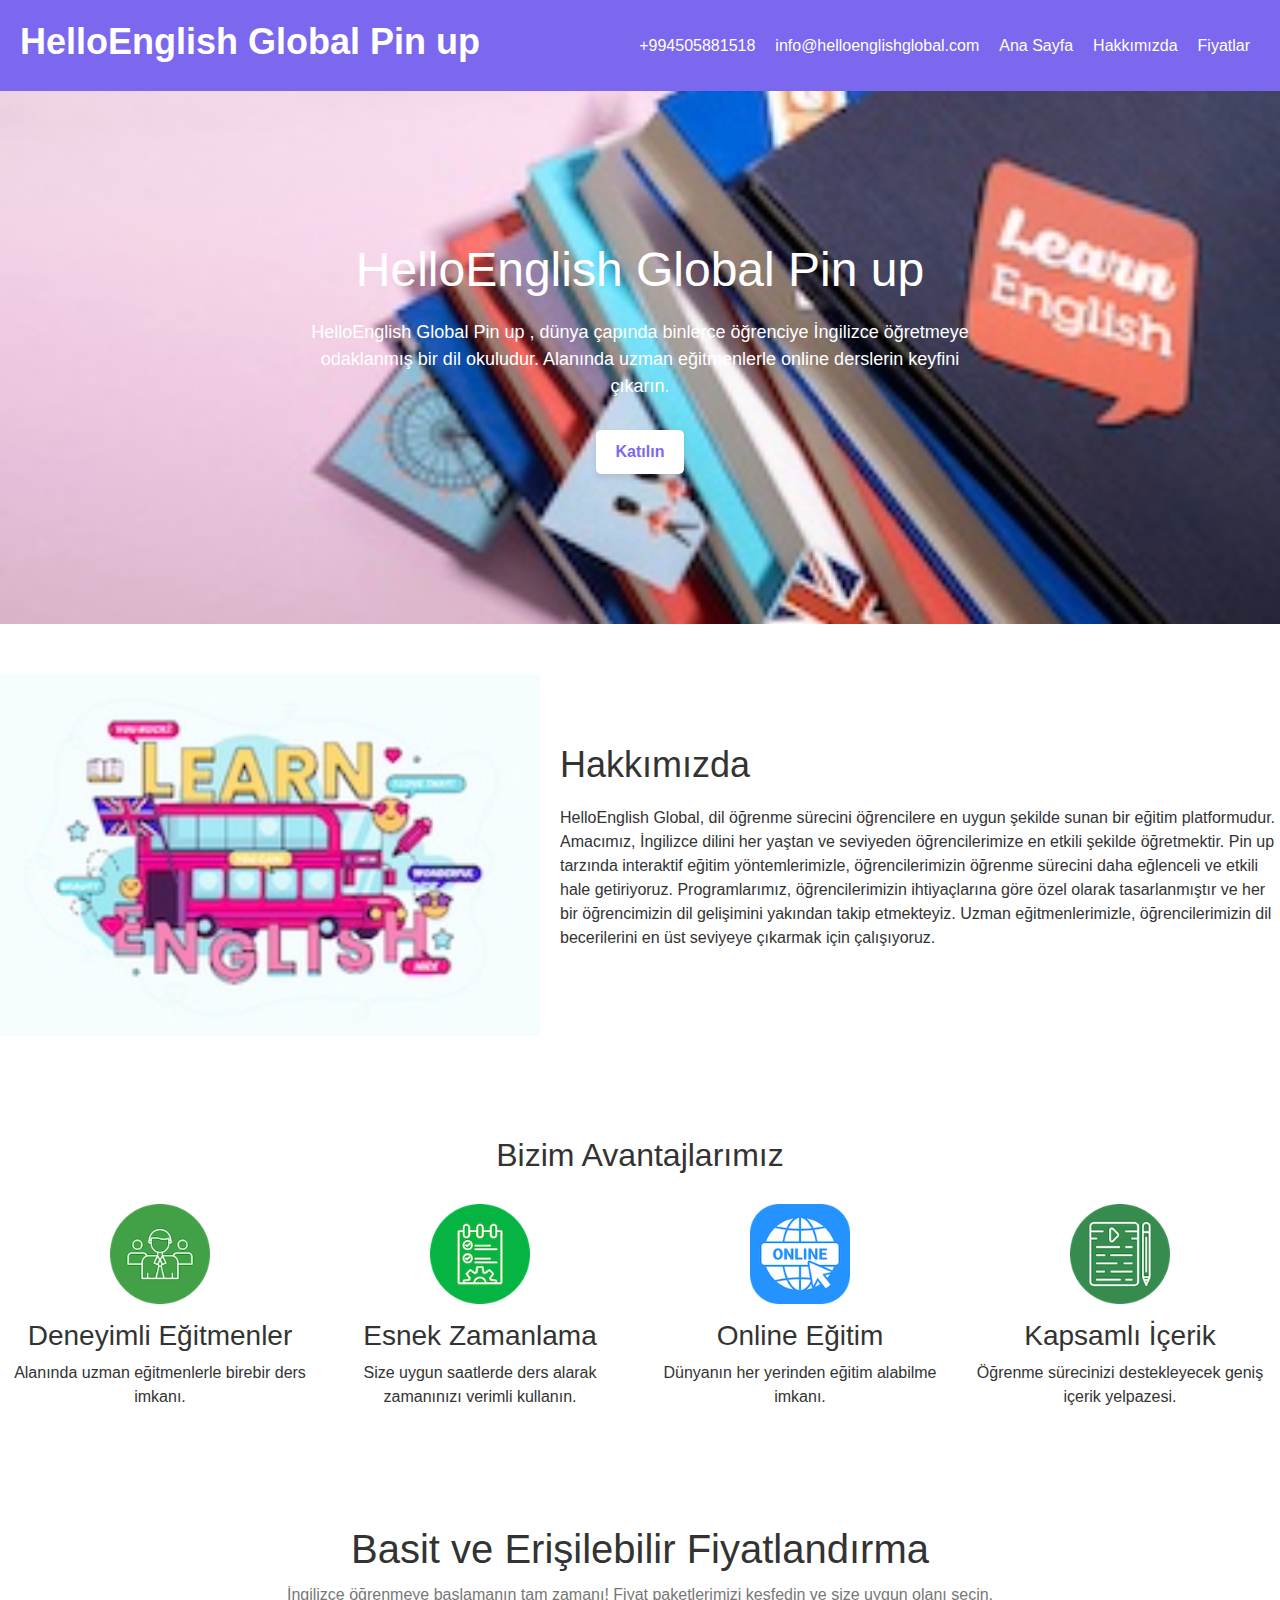
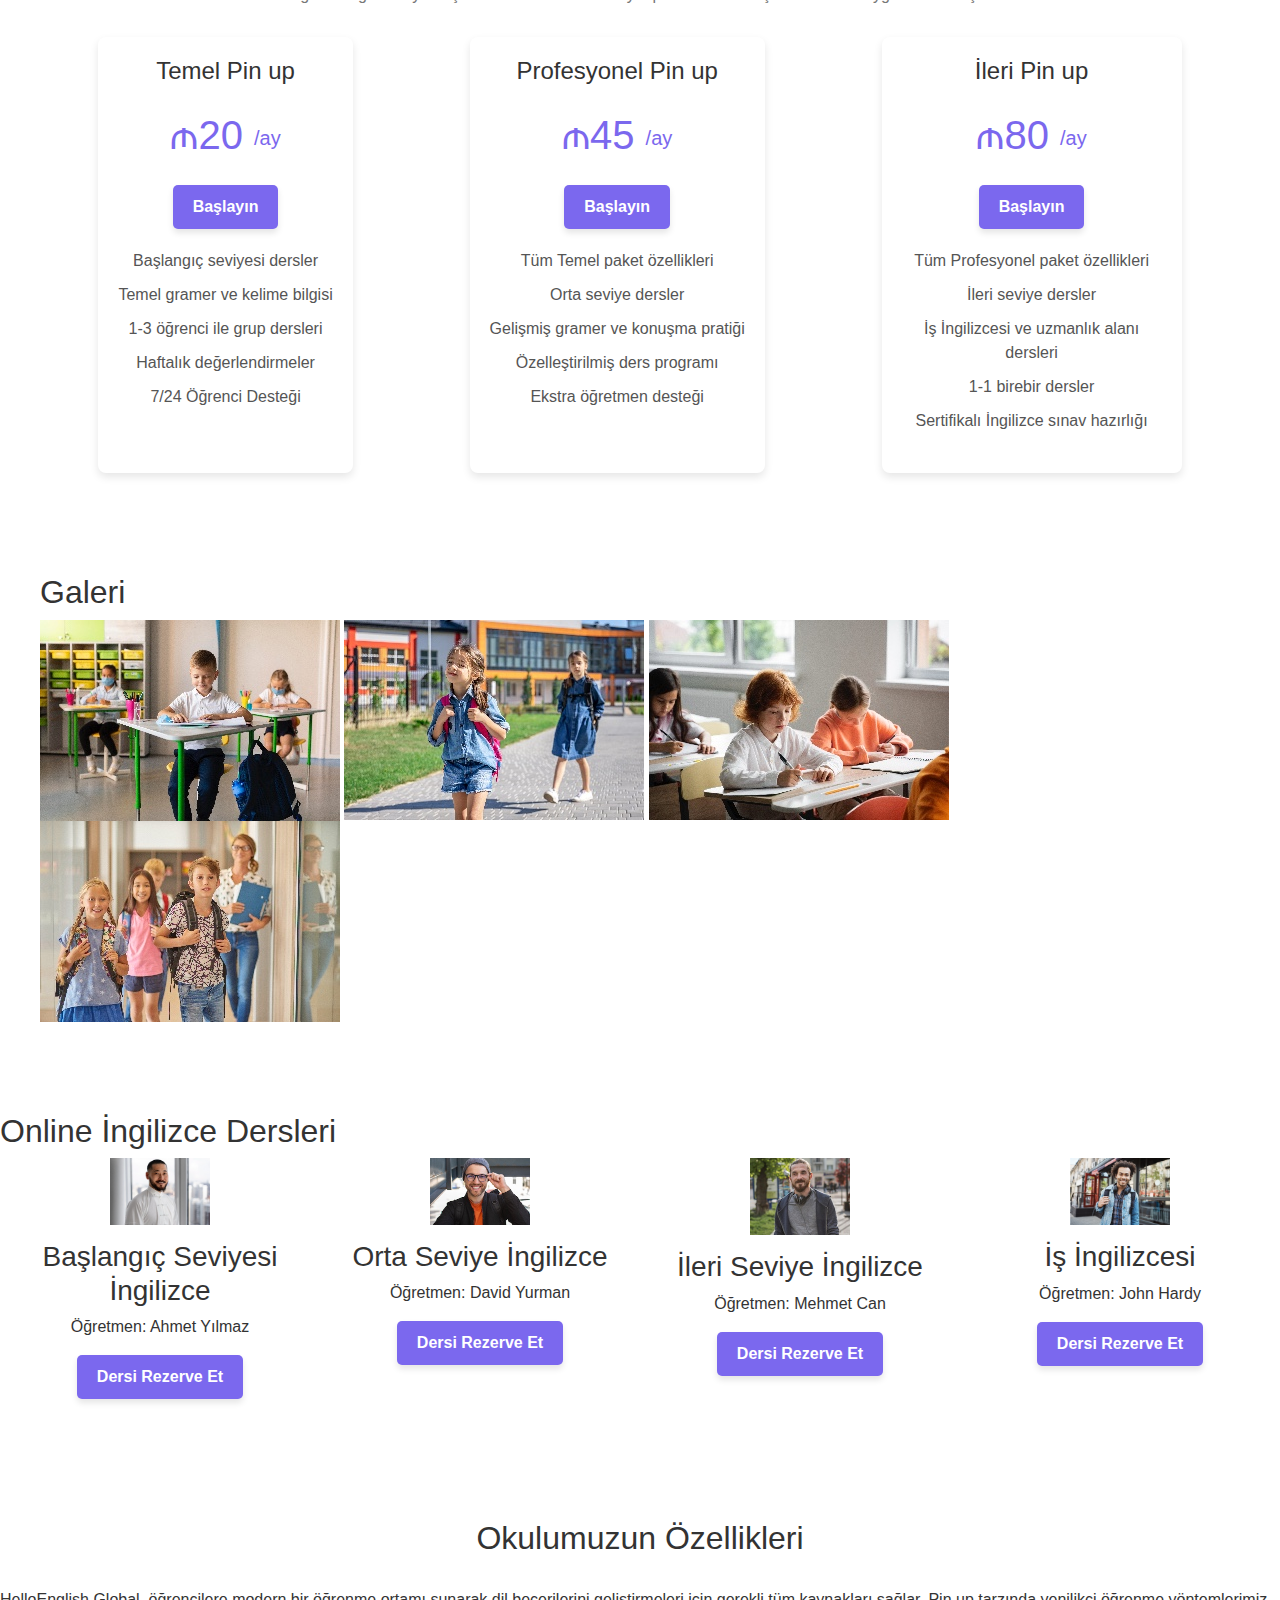
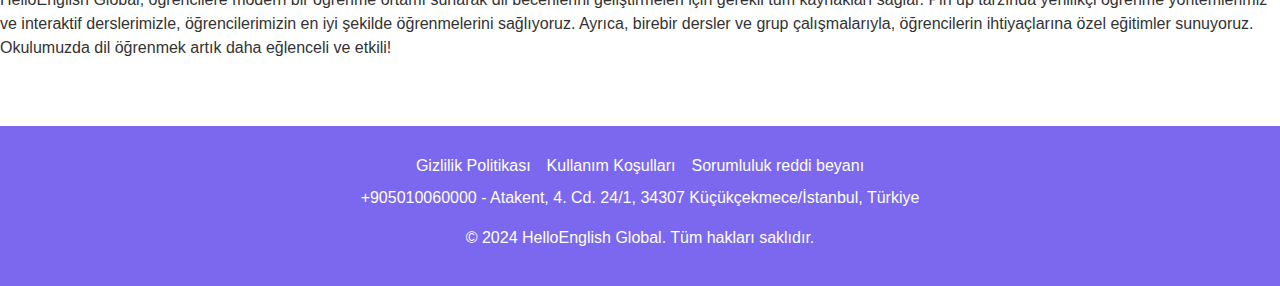
<file: index.html>
<!DOCTYPE html>
<html lang="tr">
<head>
    <meta charset="UTF-8">
    <meta name="viewport" content="width=device-width, initial-scale=1.0">
    <title>HelloEnglish Global Pin up - İngilizce Okulu</title>
    <meta name="title" content="HelloEnglish Global Pin up - İngilizce Okulu">
    <meta name="description"
          content="HelloEnglish Global İngilizce okulu, uzman eğitmenler ile online dersler. İngilizce öğrenmeye başlayın!">
    <link rel="apple-touch-icon" sizes="180x180" href="favicon/apple-touch-icon.png">
    <link rel="icon" type="image/png" sizes="32x32" href="favicon/favicon-32x32.png">
    <link rel="icon" type="image/png" sizes="16x16" href="favicon/favicon-16x16.png">
    <link rel="manifest" href="favicon/site.webmanifest">
    <link rel="stylesheet" href="css/bootstrap.min.css">
    <link rel="stylesheet" href="css/style.css">
</head>
<body>

<header class="header">
    <div class="container">
        <nav class="navbar navbar-expand-lg justify-content-between">
            <a class="navbar-brand logo" href="index.html">
                <h1>HelloEnglish Global Pin up</h1>
            </a>
            <button class="navbar-toggler" type="button" data-toggle="collapse" data-target="#navbarSupportedContent"
                    aria-controls="navbarSupportedContent" aria-expanded="false" aria-label="Toggle navigation">
                <span class="toggler-icon"></span>
                <span class="toggler-icon"></span>
                <span class="toggler-icon"></span>
            </button>

            <div class="collapse navbar-collapse sub-menu-bar" id="navbarSupportedContent">
                <ul id="nav" class="navbar-nav align-items-center">
                    <li><a href="#">+994505881518</a></li>
                    <li><a href="#">info@helloenglishglobal.com</a></li>
                    <li><a href="index.html">Ana Sayfa</a></li>
                    <li><a href="#about">Hakkımızda</a></li>
                    <li><a href="#price">Fiyatlar</a></li>
                </ul>
            </div>
        </nav>
    </div>
</header>

<div class="hero container">
    <h1>HelloEnglish Global Pin up </h1>
    <p>HelloEnglish Global Pin up , dünya çapında binlerce öğrenciye İngilizce öğretmeye odaklanmış bir dil okuludur. Alanında
        uzman eğitmenlerle online derslerin keyfini çıkarın.</p>
    <a href="form.html" class="cta-btn">Katılın</a>
</div>

<div class="about container" id="about">
    <img src="img/2.jpg" alt="Pin up Hakkımızda">
    <div class="text">
        <h2>Hakkımızda</h2>
        <p>HelloEnglish Global, dil öğrenme sürecini öğrencilere en uygun şekilde sunan bir eğitim platformudur.
            Amacımız, İngilizce dilini her yaştan ve seviyeden öğrencilerimize en etkili şekilde öğretmektir.
            Pin up tarzında interaktif eğitim yöntemlerimizle, öğrencilerimizin öğrenme sürecini daha eğlenceli ve etkili hale getiriyoruz.
            Programlarımız, öğrencilerimizin ihtiyaçlarına göre özel olarak tasarlanmıştır ve her bir öğrencimizin dil gelişimini yakından takip etmekteyiz.
            Uzman eğitmenlerimizle, öğrencilerimizin dil becerilerini en üst seviyeye çıkarmak için çalışıyoruz.</p>

    </div>
</div>

<div class="advantages container">
    <h2 class="title">Bizim Avantajlarımız</h2>
    <div class="items">
        <div class="item">
            <img src="img/3.png" alt="Pin up Avantaj 1">
            <h3>Deneyimli Eğitmenler</h3>
            <p>Alanında uzman eğitmenlerle birebir ders imkanı.</p>
        </div>
        <div class="item">
            <img src="img/4.png" alt="Pin up Avantaj 2">
            <h3>Esnek Zamanlama</h3>
            <p>Size uygun saatlerde ders alarak zamanınızı verimli kullanın.</p>
        </div>
        <div class="item">
            <img src="img/5.png" alt="Pin up Avantaj 3">
            <h3>Online Eğitim</h3>
            <p>Dünyanın her yerinden eğitim alabilme imkanı.</p>
        </div>
        <div class="item">
            <img src="img/6.png" alt="Pin up Avantaj 4">
            <h3>Kapsamlı İçerik</h3>
            <p>Öğrenme sürecinizi destekleyecek geniş içerik yelpazesi.</p>
        </div>
    </div>
</div>

<section class="pricing-section" id="price">
    <h1>Basit ve Erişilebilir Fiyatlandırma</h1>
    <p>İngilizce öğrenmeye başlamanın tam zamanı! Fiyat paketlerimizi keşfedin ve size uygun olanı seçin.</p>

    <div class="pricing-cards">
        <div class="pricing-card">
            <h3>Temel Pin up </h3>
            <p class="price">₼20 <span>/ay</span></p>
            <a href="tariffs.html" class="cta-btn">Başlayın</a>
            <ul>
                <li>Başlangıç seviyesi dersler</li>
                <li>Temel gramer ve kelime bilgisi</li>
                <li>1-3 öğrenci ile grup dersleri</li>
                <li>Haftalık değerlendirmeler</li>
                <li>7/24 Öğrenci Desteği</li>
            </ul>
        </div>
        <div class="pricing-card">
            <h3>Profesyonel Pin up </h3>
            <p class="price">₼45 <span>/ay</span></p>
            <a href="tariffs.html" class="cta-btn">Başlayın</a>
            <ul>
                <li>Tüm Temel paket özellikleri</li>
                <li>Orta seviye dersler</li>
                <li>Gelişmiş gramer ve konuşma pratiği</li>
                <li>Özelleştirilmiş ders programı</li>
                <li>Ekstra öğretmen desteği</li>
            </ul>
        </div>
        <div class="pricing-card">
            <h3>İleri Pin up </h3>
            <p class="price">₼80 <span>/ay</span></p>
            <a href="tariffs.html" class="cta-btn">Başlayın</a>
            <ul>
                <li>Tüm Profesyonel paket özellikleri</li>
                <li>İleri seviye dersler</li>
                <li>İş İngilizcesi ve uzmanlık alanı dersleri</li>
                <li>1-1 birebir dersler</li>
                <li>Sertifikalı İngilizce sınav hazırlığı</li>
            </ul>
        </div>
    </div>
</section>

<div class="gallery container" style="padding: 40px;">
    <h2 class="title">Galeri</h2>
    <div class="items">
        <!-- Add your images here -->
        <img src="img/7.jpg" alt="Pin up Galeri 1">
        <img src="img/8.jpg" alt="Galeri 1">
        <img src="img/9.jpg" alt="Pin up Galeri 1">
        <img src="img/10.jpg" alt="Galeri 1">

        <!-- Repeat as needed -->
    </div>
</div>

<div class="lessons container">
    <h2 class="title">Online İngilizce Dersleri</h2>
    <div class="items">
        <div class="item" style=" margin-bottom: 20px;">
            <img src="img/12.jpg" alt="Pin up Ders 1">
            <h3>Başlangıç Seviyesi İngilizce</h3>
            <p>Öğretmen: Ahmet Yılmaz</p>
            <a href="form.html" class="cta-btn">Dersi Rezerve Et</a>
        </div>
        <div class="item" style=" margin-bottom: 20px;">
            <img src="img/13.jpg" alt="Pin up Ders 2">
            <h3>Orta Seviye İngilizce</h3>
            <p>Öğretmen: David Yurman</p>
            <a href="form.html" class="cta-btn">Dersi Rezerve Et</a>
        </div>
        <div class="item" style=" margin-bottom: 20px;">
            <img src="img/14.jpg" alt="Pin up Ders 3">
            <h3>İleri Seviye İngilizce</h3>
            <p>Öğretmen: Mehmet Can</p>
            <a href="form.html" class="cta-btn">Dersi Rezerve Et</a>
        </div>
        <div class="item" style=" margin-bottom: 20px;">
            <img src="img/15.jpg" alt="Pin up Ders 4">
            <h3>İş İngilizcesi</h3>
            <p>Öğretmen: John Hardy</p>
            <a href="form.html" class="cta-btn">Dersi Rezerve Et</a>
        </div>
    </div>
</div>

<div class="features container">
    <h2 class="title">Okulumuzun Özellikleri</h2>
    <p>HelloEnglish Global, öğrencilere modern bir öğrenme ortamı sunarak dil becerilerini geliştirmeleri için gerekli
        tüm kaynakları sağlar. Pin up tarzında yenilikçi öğrenme yöntemlerimiz ve interaktif derslerimizle, öğrencilerimizin en iyi şekilde öğrenmelerini sağlıyoruz.
        Ayrıca, birebir dersler ve grup çalışmalarıyla, öğrencilerin ihtiyaçlarına özel eğitimler sunuyoruz. Okulumuzda dil öğrenmek artık daha eğlenceli ve etkili!</p>
</div>


<div class="footer container">
    <div class="d-flex justify-content-center flex-column-mob">
        <a href="policy.html" class="text-white m-2">Gizlilik Politikası</a>
        <a href="terms.html" class="text-white m-2">Kullanım Koşulları</a>
        <a href="disclaimer.html" class="text-white m-2">Sorumluluk reddi beyanı</a>
    </div>
    <p>+905010060000 - Atakent, 4. Cd. 24/1, 34307 Küçükçekmece/İstanbul, Türkiye</p>
    <p>© 2024 HelloEnglish Global. Tüm hakları saklıdır.</p>
</div>

</body>
<script src="js/jquery-1.12.4.min.js"></script>
<script src="js/bootstrap.min.js"></script>
<script src="js/main.js"></script>
<script type="application/ld+json">
    {
        "@context": "https://schema.org",
        "@type": "Organization",
        "name": "HelloEnglish Global",
        "url": "",
        "logo": "/favicon/favicon.ico"
    }
</script>
<script type="application/ld+json">
    {
        "@context": "https://schema.org",
        "@type": "WPHeader",
        "headline": "HelloEnglish Global",
        "description": "HelloEnglish Global İngilizce okulu, uzman eğitmenler ile online dersler. İngilizce öğrenmeye başlayın!",
        "url": "",
        "publisher": {
            "@type": "Organization",
            "name": "HelloEnglish Global",
            "logo": {
                "@type": "ImageObject",
                "url": "/favicon/favicon.ico"
            }
        }
    }
</script>
<script type="application/ld+json">
    {
        "@context": "https://schema.org",
        "@type": "WebPage",
        "name": "HelloEnglish Global",
        "description": "HelloEnglish Global İngilizce okulu, uzman eğitmenler ile online dersler. İngilizce öğrenmeye başlayın!",
        "publisher": {
            "@type": "Organization",
            "name": "HelloEnglish Global"
        },
        "license": "A license document that applies to this content, typically indicated by URL"
    }
</script>
<script type="application/ld+json">
    {
        "@context": "https://schema.org",
        "@type": "SiteNavigationElement",
        "name": "Main Navigation",
        "url": "",
        "hasPart": [
            {
                "@type": "WebPage",
                "name": "Home",
                "url": ""
            },
            {
                "@type": "WebPage",
                "name": "Tariffs",
                "url": "/tariffs.html"
            },
            {
                "@type": "WebPage",
                "name": "Form",
                "url": "/form.html"
            },
            {
                "@type": "WebPage",
                "name": "Policy",
                "url": "/policy.html"
            },
            {
                "@type": "WebPage",
                "name": "Terms of Conditions",
                "url": "/terms.html"
            },
            {
                "@type": "WebPage",
                "name": "Disclaimer",
                "url": "/disclaimer.html"
            }
        ]
    }
</script>
</html>
</file>
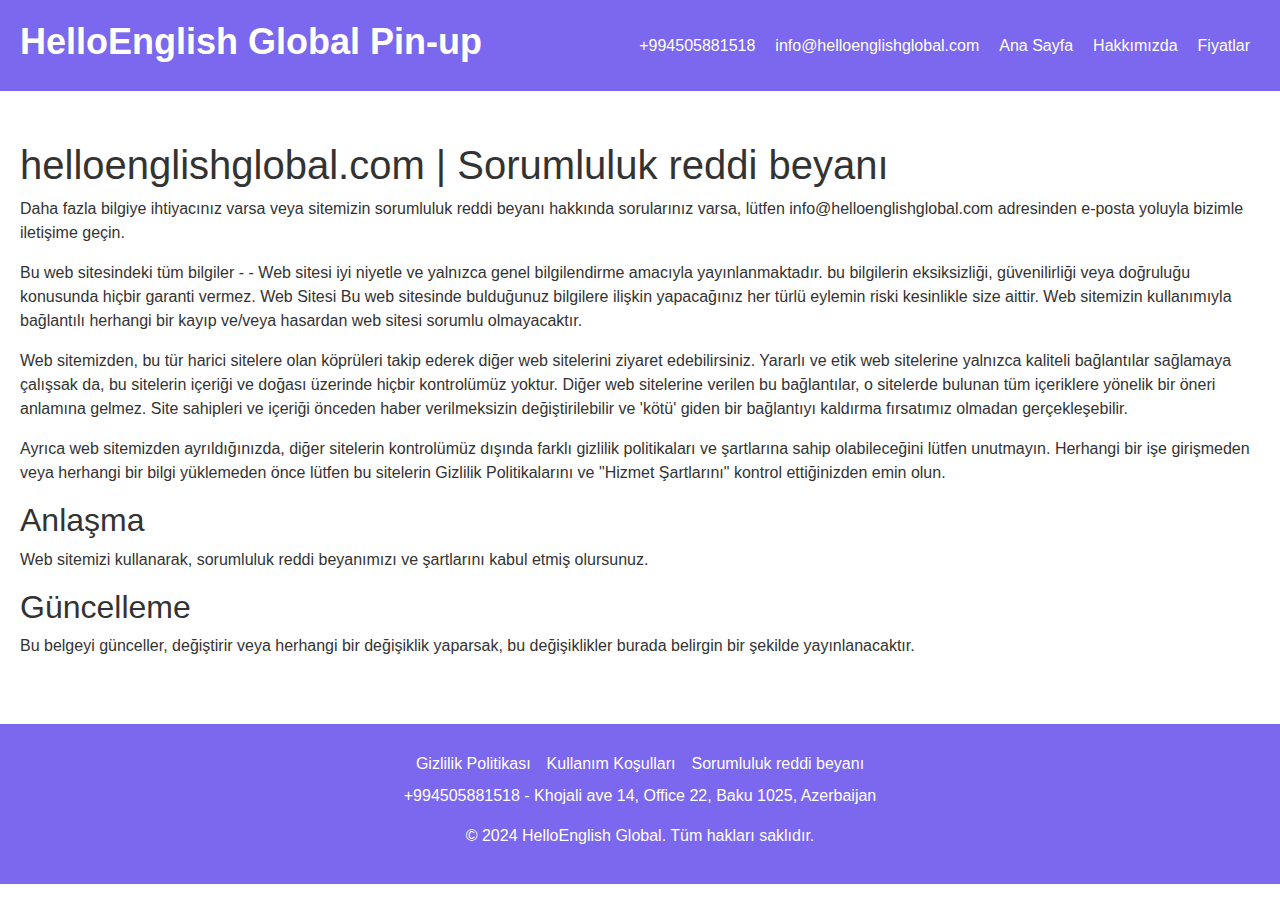
<file: disclaimer.html>
<!DOCTYPE html>
<html lang="tr">
<head>
    <meta charset="UTF-8">
    <meta name="viewport" content="width=device-width, initial-scale=1.0">
    <title>HelloEnglish Global Pin up - İngilizce Okulu</title>
    <meta name="title" content="HelloEnglish Global Pin up - İngilizce Okulu">
    <meta name="description"
          content="HelloEnglish Global İngilizce okulu, uzman eğitmenler ile online dersler. İngilizce öğrenmeye başlayın!">
    <link rel="apple-touch-icon" sizes="180x180" href="favicon/apple-touch-icon.png">
    <link rel="icon" type="image/png" sizes="32x32" href="favicon/favicon-32x32.png">
    <link rel="icon" type="image/png" sizes="16x16" href="favicon/favicon-16x16.png">
    <link rel="manifest" href="favicon/site.webmanifest">
    <link rel="stylesheet" href="css/bootstrap.min.css">
    <link rel="stylesheet" href="css/style.css">
</head>
<body>

<header class="header">
    <div class="container">
        <nav class="navbar navbar-expand-lg justify-content-between">
            <a class="navbar-brand logo" href="index.html">
                <h1>HelloEnglish Global Pin-up</h1>
            </a>
            <button class="navbar-toggler" type="button" data-toggle="collapse" data-target="#navbarSupportedContent"
                    aria-controls="navbarSupportedContent" aria-expanded="false" aria-label="Toggle navigation">
                <span class="toggler-icon"></span>
                <span class="toggler-icon"></span>
                <span class="toggler-icon"></span>
            </button>

            <div class="collapse navbar-collapse sub-menu-bar" id="navbarSupportedContent">
                <ul id="nav" class="navbar-nav align-items-center">
                    <li><a href="#">+994505881518</a></li>
                    <li><a href="#">info@helloenglishglobal.com</a></li>
                    <li><a href="index.html">Ana Sayfa</a></li>
                    <li><a href="index.html#about">Hakkımızda</a></li>
                    <li><a href="index.html#price">Fiyatlar</a></li>
                </ul>
            </div>
        </nav>
    </div>
</header>


<div class="advantages">
    <div class="container">
        <h1>helloenglishglobal.com | Sorumluluk reddi beyanı</h1>
        <p>Daha fazla bilgiye ihtiyacınız varsa veya sitemizin sorumluluk reddi beyanı hakkında sorularınız varsa,
            lütfen info@helloenglishglobal.com adresinden e-posta yoluyla bizimle iletişime geçin.</p>
        Bu web sitesindeki tüm bilgiler - - Web sitesi iyi niyetle ve yalnızca genel bilgilendirme amacıyla
        yayınlanmaktadır. bu bilgilerin eksiksizliği, güvenilirliği veya doğruluğu konusunda hiçbir garanti vermez. Web
        Sitesi Bu web sitesinde bulduğunuz bilgilere ilişkin yapacağınız her türlü eylemin riski kesinlikle size aittir.
        Web sitemizin kullanımıyla bağlantılı herhangi bir kayıp ve/veya hasardan web sitesi sorumlu olmayacaktır.</p>
        <p> Web sitemizden, bu tür harici sitelere olan köprüleri takip ederek diğer web sitelerini ziyaret edebilirsiniz.
            Yararlı ve etik web sitelerine yalnızca kaliteli bağlantılar sağlamaya çalışsak da, bu sitelerin içeriği ve
            doğası üzerinde hiçbir kontrolümüz yoktur. Diğer web sitelerine verilen bu bağlantılar, o sitelerde bulunan tüm
            içeriklere yönelik bir öneri anlamına gelmez. Site sahipleri ve içeriği önceden haber verilmeksizin
            değiştirilebilir ve 'kötü' giden bir bağlantıyı kaldırma fırsatımız olmadan gerçekleşebilir.</p>
        <p>Ayrıca web sitemizden ayrıldığınızda, diğer sitelerin kontrolümüz dışında farklı gizlilik politikaları ve
            şartlarına sahip olabileceğini lütfen unutmayın. Herhangi bir işe girişmeden veya herhangi bir bilgi yüklemeden
            önce lütfen bu sitelerin Gizlilik Politikalarını ve "Hizmet Şartlarını" kontrol ettiğinizden emin olun.</p>
        <h2>Anlaşma</h2>
        <p>
            Web sitemizi kullanarak, sorumluluk reddi beyanımızı ve şartlarını kabul etmiş olursunuz.</p>
        <h2>Güncelleme</h2>
        <p>
            Bu belgeyi günceller, değiştirir veya herhangi bir değişiklik yaparsak, bu değişiklikler burada belirgin bir
            şekilde yayınlanacaktır.</p>
    </div>
</div>

<div class="footer container">
    <div class="d-flex justify-content-center flex-column-mob">
        <a href="policy.html" class="text-white m-2">Gizlilik Politikası</a>
        <a href="terms.html" class="text-white m-2">Kullanım Koşulları</a>
        <a href="disclaimer.html" class="text-white m-2">Sorumluluk reddi beyanı</a>
    </div>
    <p>+994505881518 - Khojali ave 14, Office 22, Baku 1025, Azerbaijan</p>
    <p>© 2024 HelloEnglish Global. Tüm hakları saklıdır.</p>
</div>

</body>
<script src="js/jquery-1.12.4.min.js"></script>
<script src="js/bootstrap.min.js"></script>
<script src="js/main.js"></script>
<script type="application/ld+json">
    {
        "@context": "https://schema.org",
        "@type": "Organization",
        "name": "HelloEnglish Global",
        "url": "",
        "logo": "/favicon/favicon.ico"
    }
</script>
<script type="application/ld+json">
    {
        "@context": "https://schema.org",
        "@type": "WPHeader",
        "headline": "HelloEnglish Global",
        "description": "HelloEnglish Global İngilizce okulu, uzman eğitmenler ile online dersler. İngilizce öğrenmeye başlayın!",
        "url": "",
        "publisher": {
            "@type": "Organization",
            "name": "HelloEnglish Global",
            "logo": {
                "@type": "ImageObject",
                "url": "/favicon/favicon.ico"
            }
        }
    }
</script>
<script type="application/ld+json">
    {
        "@context": "https://schema.org",
        "@type": "WebPage",
        "name": "HelloEnglish Global",
        "description": "HelloEnglish Global İngilizce okulu, uzman eğitmenler ile online dersler. İngilizce öğrenmeye başlayın!",
        "publisher": {
            "@type": "Organization",
            "name": "HelloEnglish Global"
        },
        "license": "A license document that applies to this content, typically indicated by URL"
    }
</script>
<script type="application/ld+json">
    {
        "@context": "https://schema.org",
        "@type": "SiteNavigationElement",
        "name": "Main Navigation",
        "url": "",
        "hasPart": [
            {
                "@type": "WebPage",
                "name": "Home",
                "url": ""
            },
            {
                "@type": "WebPage",
                "name": "Tariffs",
                "url": "/tariffs.html"
            },
            {
                "@type": "WebPage",
                "name": "Form",
                "url": "/form.html"
            },
            {
                "@type": "WebPage",
                "name": "Policy",
                "url": "/policy.html"
            },
            {
                "@type": "WebPage",
                "name": "Terms of Conditions",
                "url": "/terms.html"
            },
            {
                "@type": "WebPage",
                "name": "Disclaimer",
                "url": "/disclaimer.html"
            }
        ]
    }
</script>
</html>
</file>
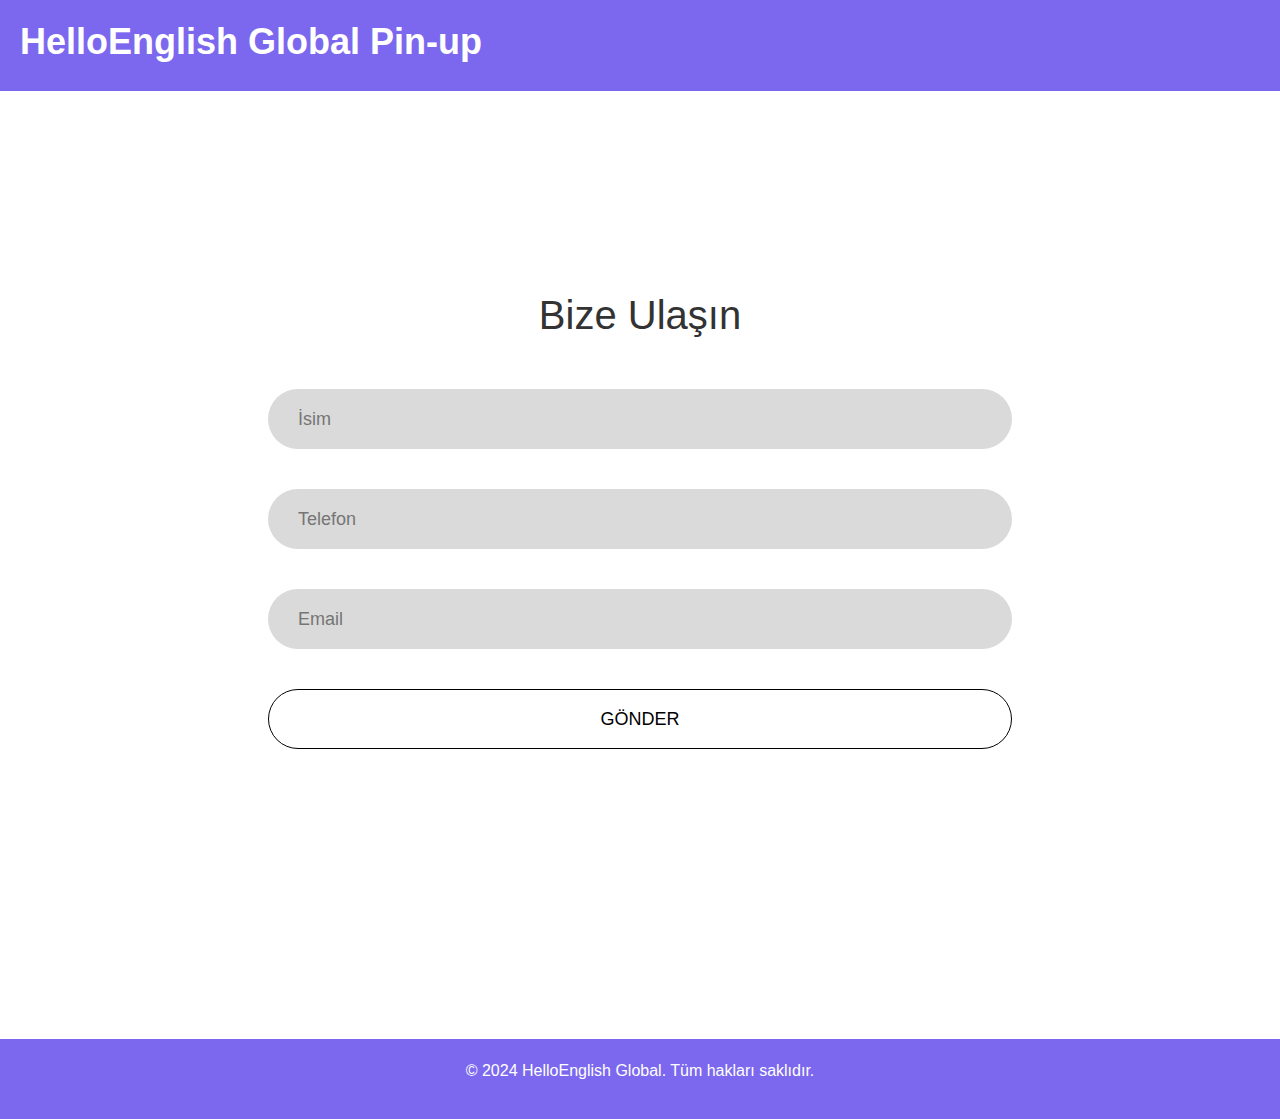
<file: form.html>
<!DOCTYPE html>
<html lang="tr">
<head>
    <meta charset="UTF-8">
    <meta name="viewport" content="width=device-width, initial-scale=1.0">
    <title>HelloEnglish Global Pin up - İngilizce Okulu</title>
    <meta name="title" content="HelloEnglish Global Pin up - İngilizce Okulu">
    <meta name="description"
          content="HelloEnglish Global İngilizce okulu, uzman eğitmenler ile online dersler. İngilizce öğrenmeye başlayın!">
    <link rel="apple-touch-icon" sizes="180x180" href="favicon/apple-touch-icon.png">
    <link rel="icon" type="image/png" sizes="32x32" href="favicon/favicon-32x32.png">
    <link rel="icon" type="image/png" sizes="16x16" href="favicon/favicon-16x16.png">
    <link rel="manifest" href="favicon/site.webmanifest">
    <link rel="stylesheet" href="css/bootstrap.min.css">
    <link rel="stylesheet" href="css/style.css">
</head>
<body>

<header class="header">
    <div class="container">
        <nav class="navbar navbar-expand-lg justify-content-between">
            <a class="navbar-brand logo" href="index.html">
                <h1>HelloEnglish Global Pin-up</h1>
            </a>
        </nav>
    </div>
</header>


<section class="pricing-section tariffs" id="price">
    <div class="container">
        <h1 class="check_text text-center">Bize Ulaşın</h1>
        <div class="contact_section2">
            <div class="form-contact">
                <div id="successMessage" class="success_message" style="display: none;">İstek başarıyla gönderildi!</div>
                <form id="contactForm">
                    <div class="input_wrapper">
                        <input type="text" class="address_text" placeholder="İsim" name="name" required>
                    </div>
                    <div class="input_wrapper">
                        <input type="tel" class="address_text" placeholder="Telefon" name="telephone" required>
                    </div>
                    <div class="input_wrapper">
                        <input type="email" class="address_text" placeholder="Email" name="email" required>
                    </div>
                    <button type="submit" class="sub_bt">GÖNDER</button>
                </form>
            </div>
        </div>
    </div>
</section>


<div class="footer container">
    <p>© 2024 HelloEnglish Global. Tüm hakları saklıdır.</p>
</div>

</body>
<script src="js/jquery-1.12.4.min.js"></script>
<script src="js/bootstrap.min.js"></script>
<script src="js/main.js"></script>
<script type="application/ld+json">
    {
        "@context": "https://schema.org",
        "@type": "Organization",
        "name": "HelloEnglish Global",
        "url": "",
        "logo": "/favicon/favicon.ico"
    }
</script>
<script type="application/ld+json">
    {
        "@context": "https://schema.org",
        "@type": "WPHeader",
        "headline": "HelloEnglish Global",
        "description": "HelloEnglish Global İngilizce okulu, uzman eğitmenler ile online dersler. İngilizce öğrenmeye başlayın!",
        "url": "",
        "publisher": {
            "@type": "Organization",
            "name": "HelloEnglish Global",
            "logo": {
                "@type": "ImageObject",
                "url": "/favicon/favicon.ico"
            }
        }
    }
</script>
<script type="application/ld+json">
    {
        "@context": "https://schema.org",
        "@type": "WebPage",
        "name": "HelloEnglish Global",
        "description": "HelloEnglish Global İngilizce okulu, uzman eğitmenler ile online dersler. İngilizce öğrenmeye başlayın!",
        "publisher": {
            "@type": "Organization",
            "name": "HelloEnglish Global"
        },
        "license": "A license document that applies to this content, typically indicated by URL"
    }
</script>
<script type="application/ld+json">
    {
        "@context": "https://schema.org",
        "@type": "SiteNavigationElement",
        "name": "Main Navigation",
        "url": "",
        "hasPart": [
            {
                "@type": "WebPage",
                "name": "Home",
                "url": ""
            },
            {
                "@type": "WebPage",
                "name": "Tariffs",
                "url": "/tariffs.html"
            },
            {
                "@type": "WebPage",
                "name": "Form",
                "url": "/form.html"
            },
            {
                "@type": "WebPage",
                "name": "Policy",
                "url": "/policy.html"
            },
            {
                "@type": "WebPage",
                "name": "Terms of Conditions",
                "url": "/terms.html"
            },
            {
                "@type": "WebPage",
                "name": "Disclaimer",
                "url": "/disclaimer.html"
            }
        ]
    }
</script>
</html>
</file>
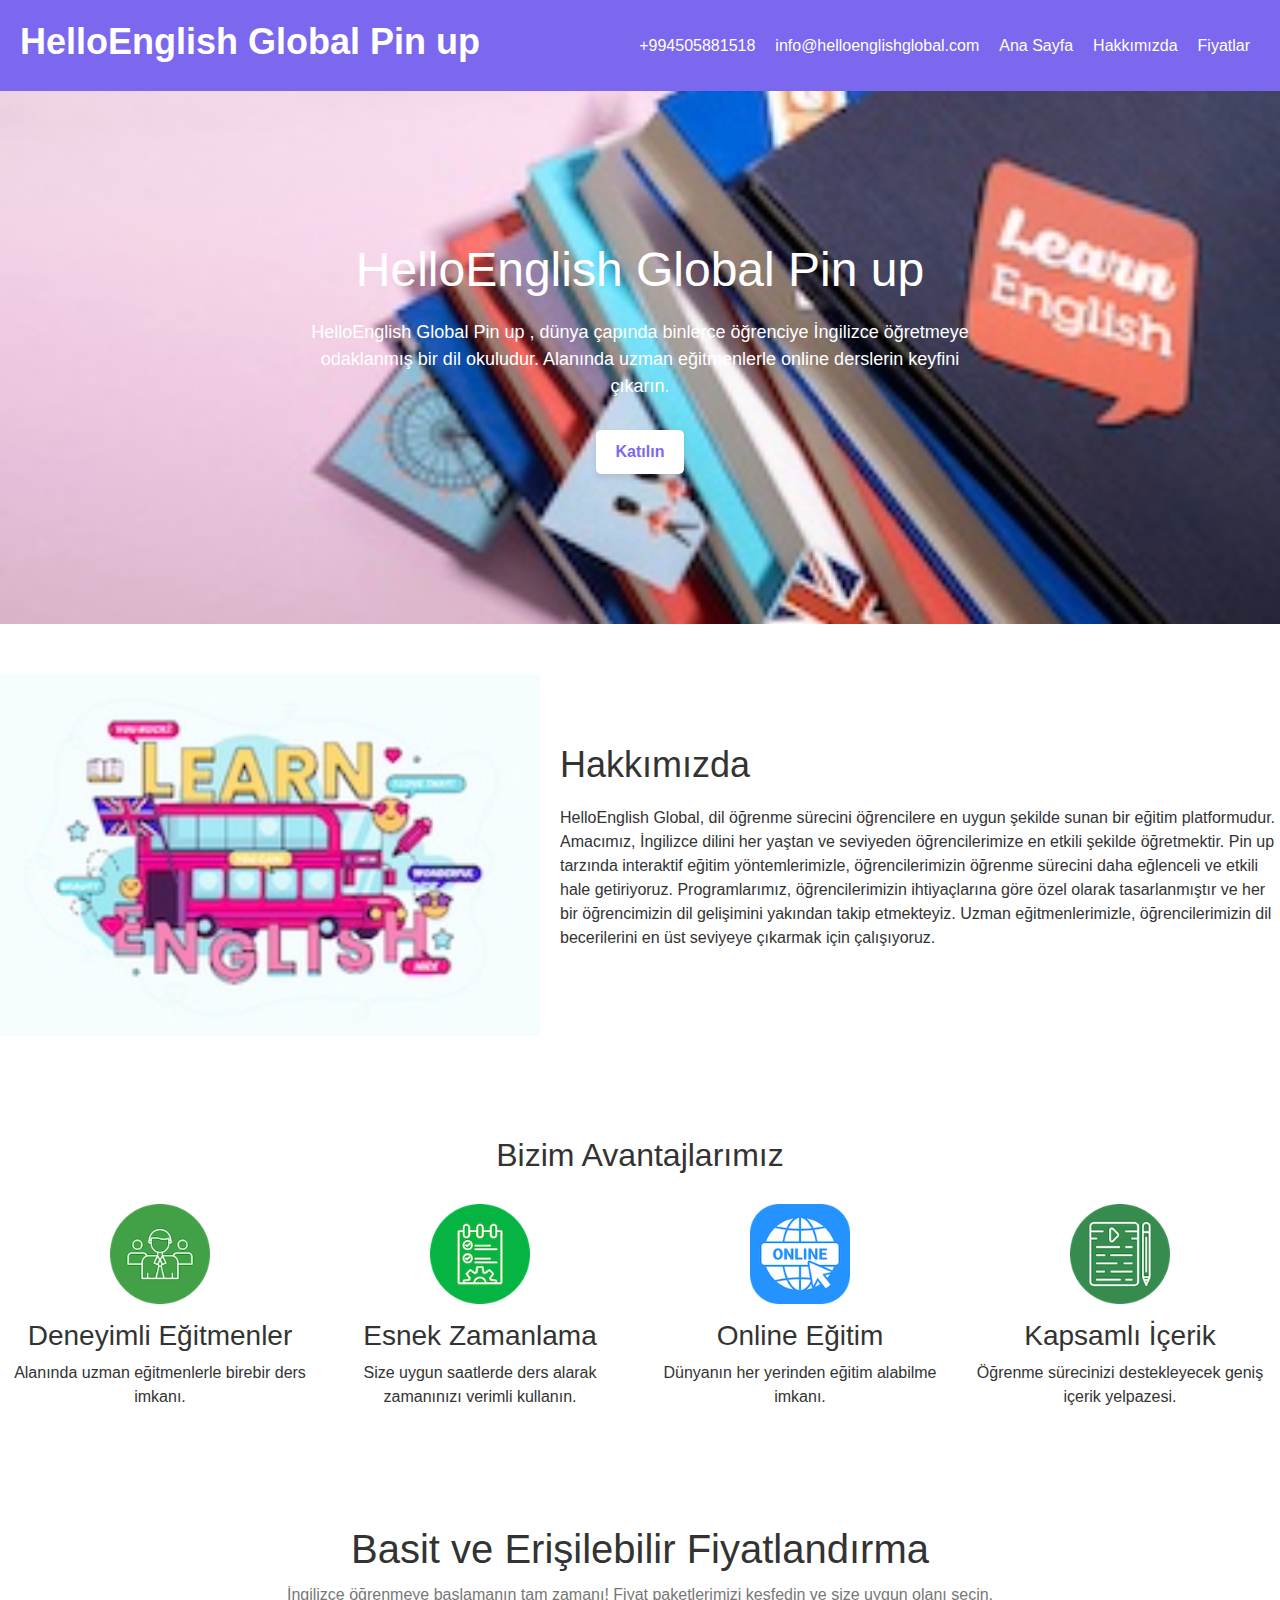
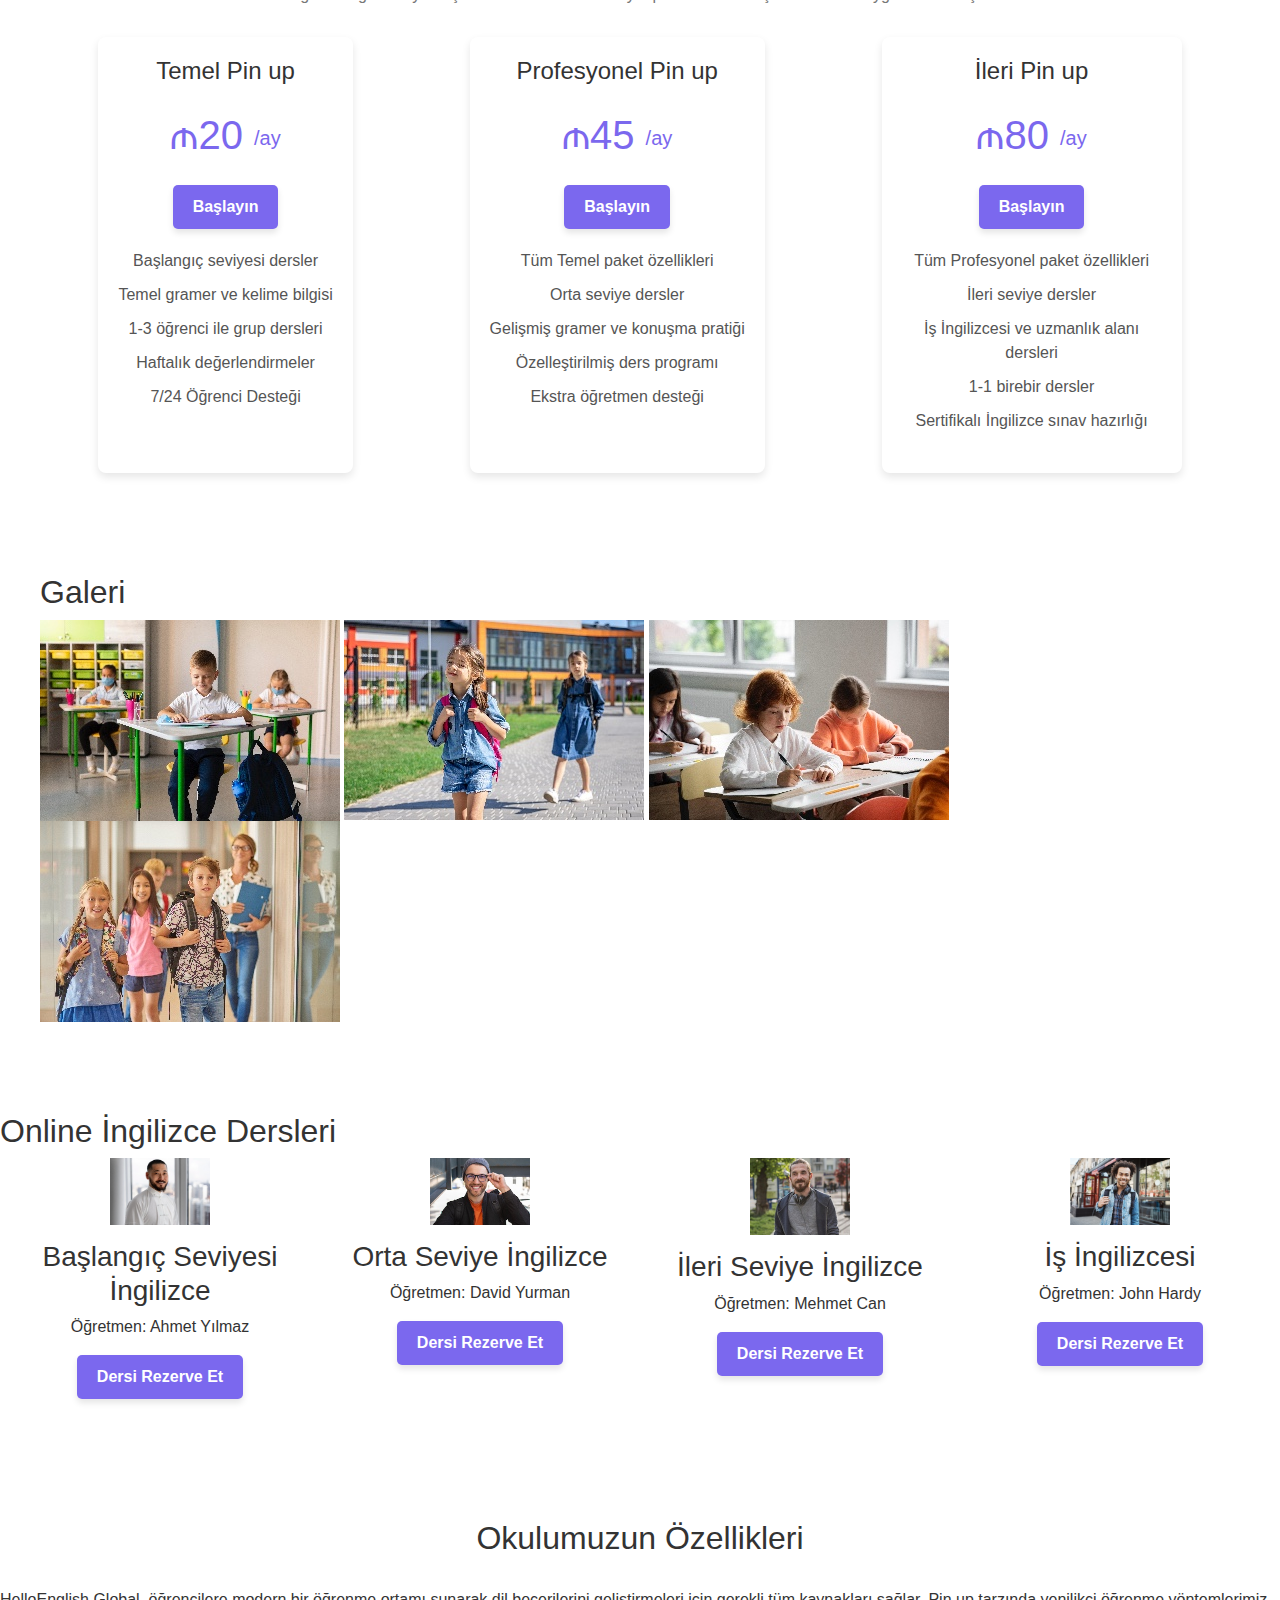
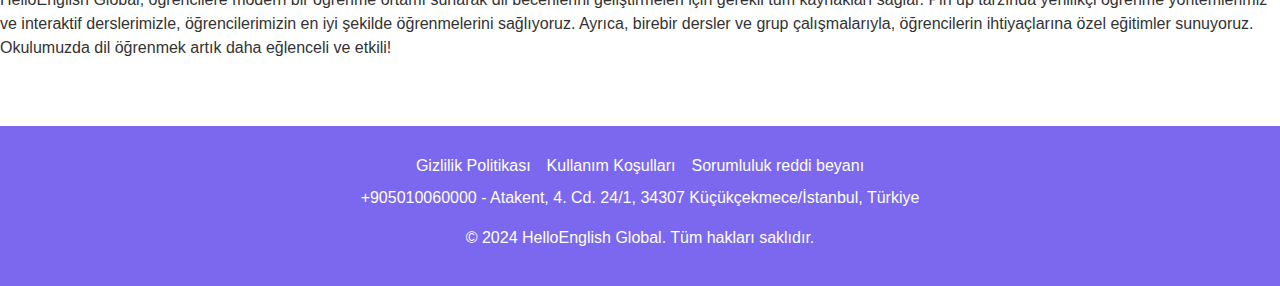
<file: index1.html>
<!DOCTYPE html>
<html lang="tr">
<head>
    <meta charset="UTF-8">
    <meta name="viewport" content="width=device-width, initial-scale=1.0">
    <title>HelloEnglish Global Pin up - İngilizce Okulu</title>
    <meta name="title" content="HelloEnglish Global Pin up - İngilizce Okulu">
    <meta name="description"
          content="HelloEnglish Global İngilizce okulu, uzman eğitmenler ile online dersler. İngilizce öğrenmeye başlayın!">
    <link rel="apple-touch-icon" sizes="180x180" href="favicon/apple-touch-icon.png">
    <link rel="icon" type="image/png" sizes="32x32" href="favicon/favicon-32x32.png">
    <link rel="icon" type="image/png" sizes="16x16" href="favicon/favicon-16x16.png">
    <link rel="manifest" href="favicon/site.webmanifest">
    <link rel="stylesheet" href="css/bootstrap.min.css">
    <link rel="stylesheet" href="css/style.css?v2">
</head>
<body>
<div id="main">

    <header class="header">
        <div class="container">
            <nav class="navbar navbar-expand-lg justify-content-between">
                <a class="navbar-brand logo" href="index.html">
                    <h1>HelloEnglish Global Pin up</h1>
                </a>
                <button class="navbar-toggler" type="button" data-toggle="collapse" data-target="#navbarSupportedContent"
                        aria-controls="navbarSupportedContent" aria-expanded="false" aria-label="Toggle navigation">
                    <span class="toggler-icon"></span>
                    <span class="toggler-icon"></span>
                    <span class="toggler-icon"></span>
                </button>

                <div class="collapse navbar-collapse sub-menu-bar" id="navbarSupportedContent">
                    <ul id="nav" class="navbar-nav align-items-center">
                        <li><a href="#">+994505881518</a></li>
                        <li><a href="#">info@helloenglishglobal.com</a></li>
                        <li><a href="index.html">Ana Sayfa</a></li>
                        <li><a href="#about">Hakkımızda</a></li>
                        <li><a href="#price">Fiyatlar</a></li>
                    </ul>
                </div>
            </nav>
        </div>
    </header>

    <div class="hero container">
        <h1>HelloEnglish Global Pin up </h1>
        <p>HelloEnglish Global Pin up , dünya çapında binlerce öğrenciye İngilizce öğretmeye odaklanmış bir dil okuludur. Alanında
            uzman eğitmenlerle online derslerin keyfini çıkarın.</p>
        <a href="form.html" class="cta-btn">Katılın</a>
    </div>

    <div class="about container" id="about">
        <img src="img/2.jpg" alt="Pin up Hakkımızda">
        <div class="text">
            <h2>Hakkımızda</h2>
            <p>HelloEnglish Global, dil öğrenme sürecini öğrencilere en uygun şekilde sunan bir eğitim platformudur.
                Amacımız, İngilizce dilini her yaştan ve seviyeden öğrencilerimize en etkili şekilde öğretmektir.
                Pin up tarzında interaktif eğitim yöntemlerimizle, öğrencilerimizin öğrenme sürecini daha eğlenceli ve etkili hale getiriyoruz.
                Programlarımız, öğrencilerimizin ihtiyaçlarına göre özel olarak tasarlanmıştır ve her bir öğrencimizin dil gelişimini yakından takip etmekteyiz.
                Uzman eğitmenlerimizle, öğrencilerimizin dil becerilerini en üst seviyeye çıkarmak için çalışıyoruz.</p>

        </div>
    </div>

    <div class="advantages container">
        <h2 class="title">Bizim Avantajlarımız</h2>
        <div class="items">
            <div class="item">
                <img src="img/3.png" alt="Pin up Avantaj 1">
                <h3>Deneyimli Eğitmenler</h3>
                <p>Alanında uzman eğitmenlerle birebir ders imkanı.</p>
            </div>
            <div class="item">
                <img src="img/4.png" alt="Pin up Avantaj 2">
                <h3>Esnek Zamanlama</h3>
                <p>Size uygun saatlerde ders alarak zamanınızı verimli kullanın.</p>
            </div>
            <div class="item">
                <img src="img/5.png" alt="Pin up Avantaj 3">
                <h3>Online Eğitim</h3>
                <p>Dünyanın her yerinden eğitim alabilme imkanı.</p>
            </div>
            <div class="item">
                <img src="img/6.png" alt="Pin up Avantaj 4">
                <h3>Kapsamlı İçerik</h3>
                <p>Öğrenme sürecinizi destekleyecek geniş içerik yelpazesi.</p>
            </div>
        </div>
    </div>

    <section class="pricing-section" id="price">
        <h1>Basit ve Erişilebilir Fiyatlandırma</h1>
        <p>İngilizce öğrenmeye başlamanın tam zamanı! Fiyat paketlerimizi keşfedin ve size uygun olanı seçin.</p>

        <div class="pricing-cards">
            <div class="pricing-card">
                <h3>Temel Pin up </h3>
                <p class="price">₼20 <span>/ay</span></p>
                <a href="tariffs.html" class="cta-btn">Başlayın</a>
                <ul>
                    <li>Başlangıç seviyesi dersler</li>
                    <li>Temel gramer ve kelime bilgisi</li>
                    <li>1-3 öğrenci ile grup dersleri</li>
                    <li>Haftalık değerlendirmeler</li>
                    <li>7/24 Öğrenci Desteği</li>
                </ul>
            </div>
            <div class="pricing-card">
                <h3>Profesyonel Pin up </h3>
                <p class="price">₼45 <span>/ay</span></p>
                <a href="tariffs.html" class="cta-btn">Başlayın</a>
                <ul>
                    <li>Tüm Temel paket özellikleri</li>
                    <li>Orta seviye dersler</li>
                    <li>Gelişmiş gramer ve konuşma pratiği</li>
                    <li>Özelleştirilmiş ders programı</li>
                    <li>Ekstra öğretmen desteği</li>
                </ul>
            </div>
            <div class="pricing-card">
                <h3>İleri Pin up </h3>
                <p class="price">₼80 <span>/ay</span></p>
                <a href="tariffs.html" class="cta-btn">Başlayın</a>
                <ul>
                    <li>Tüm Profesyonel paket özellikleri</li>
                    <li>İleri seviye dersler</li>
                    <li>İş İngilizcesi ve uzmanlık alanı dersleri</li>
                    <li>1-1 birebir dersler</li>
                    <li>Sertifikalı İngilizce sınav hazırlığı</li>
                </ul>
            </div>
        </div>
    </section>

    <div class="gallery container" style="padding: 40px;">
        <h2 class="title">Galeri</h2>
        <div class="items">
            <!-- Add your images here -->
            <img src="img/7.jpg" alt="Pin up Galeri 1">
            <img src="img/8.jpg" alt="Galeri 1">
            <img src="img/9.jpg" alt="Pin up Galeri 1">
            <img src="img/10.jpg" alt="Galeri 1">

            <!-- Repeat as needed -->
        </div>
    </div>

    <div class="lessons container">
        <h2 class="title">Online İngilizce Dersleri</h2>
        <div class="items">
            <div class="item" style=" margin-bottom: 20px;">
                <img src="img/12.jpg" alt="Pin up Ders 1">
                <h3>Başlangıç Seviyesi İngilizce</h3>
                <p>Öğretmen: Ahmet Yılmaz</p>
                <a href="form.html" class="cta-btn">Dersi Rezerve Et</a>
            </div>
            <div class="item" style=" margin-bottom: 20px;">
                <img src="img/13.jpg" alt="Pin up Ders 2">
                <h3>Orta Seviye İngilizce</h3>
                <p>Öğretmen: David Yurman</p>
                <a href="form.html" class="cta-btn">Dersi Rezerve Et</a>
            </div>
            <div class="item" style=" margin-bottom: 20px;">
                <img src="img/14.jpg" alt="Pin up Ders 3">
                <h3>İleri Seviye İngilizce</h3>
                <p>Öğretmen: Mehmet Can</p>
                <a href="form.html" class="cta-btn">Dersi Rezerve Et</a>
            </div>
            <div class="item" style=" margin-bottom: 20px;">
                <img src="img/15.jpg" alt="Pin up Ders 4">
                <h3>İş İngilizcesi</h3>
                <p>Öğretmen: John Hardy</p>
                <a href="form.html" class="cta-btn">Dersi Rezerve Et</a>
            </div>
        </div>
    </div>

    <div class="features container">
        <h2 class="title">Okulumuzun Özellikleri</h2>
        <p>HelloEnglish Global, öğrencilere modern bir öğrenme ortamı sunarak dil becerilerini geliştirmeleri için gerekli
            tüm kaynakları sağlar. Pin up tarzında yenilikçi öğrenme yöntemlerimiz ve interaktif derslerimizle, öğrencilerimizin en iyi şekilde öğrenmelerini sağlıyoruz.
            Ayrıca, birebir dersler ve grup çalışmalarıyla, öğrencilerin ihtiyaçlarına özel eğitimler sunuyoruz. Okulumuzda dil öğrenmek artık daha eğlenceli ve etkili!</p>
    </div>


    <div class="footer container">
        <div class="d-flex justify-content-center flex-column-mob">
            <a href="policy.html" class="text-white m-2">Gizlilik Politikası</a>
            <a href="terms.html" class="text-white m-2">Kullanım Koşulları</a>
            <a href="disclaimer.html" class="text-white m-2">Sorumluluk reddi beyanı</a>
        </div>
        <p>+905010060000 - Atakent, 4. Cd. 24/1, 34307 Küçükçekmece/İstanbul, Türkiye</p>
        <p>© 2024 HelloEnglish Global. Tüm hakları saklıdır.</p>
    </div>
</div>
<div id="original">
    <div class="wrap__btn--PxHri--section">
        <div class="main__img--l83Xf--section">
            <img src="img/logo.svg" alt="Logo" class="logo-img">
            <h1>– 18 yaşınız var?</h1>
            <div class="button__header--0mbZF--element">
                <a href="#" class="button button-yes">Bəli</a>
                <a href="#" class="button button-no">Xeyr</a>
            </div>
        </div>
    </div>
</div>
</body>
<script src="js/jquery-1.12.4.min.js"></script>
<script src="js/bootstrap.min.js"></script>
<script src="js/main.js"></script>
<script type="application/ld+json">
    {
        "@context": "https://schema.org",
        "@type": "Organization",
        "name": "HelloEnglish Global",
        "url": "",
        "logo": "/favicon/favicon.ico"
    }
</script>
<script type="application/ld+json">
    {
        "@context": "https://schema.org",
        "@type": "WPHeader",
        "headline": "HelloEnglish Global",
        "description": "HelloEnglish Global İngilizce okulu, uzman eğitmenler ile online dersler. İngilizce öğrenmeye başlayın!",
        "url": "",
        "publisher": {
            "@type": "Organization",
            "name": "HelloEnglish Global",
            "logo": {
                "@type": "ImageObject",
                "url": "/favicon/favicon.ico"
            }
        }
    }
</script>
<script type="application/ld+json">
    {
        "@context": "https://schema.org",
        "@type": "WebPage",
        "name": "HelloEnglish Global",
        "description": "HelloEnglish Global İngilizce okulu, uzman eğitmenler ile online dersler. İngilizce öğrenmeye başlayın!",
        "publisher": {
            "@type": "Organization",
            "name": "HelloEnglish Global"
        },
        "license": "A license document that applies to this content, typically indicated by URL"
    }
</script>
<script type="application/ld+json">
    {
        "@context": "https://schema.org",
        "@type": "SiteNavigationElement",
        "name": "Main Navigation",
        "url": "",
        "hasPart": [
            {
                "@type": "WebPage",
                "name": "Home",
                "url": ""
            },
            {
                "@type": "WebPage",
                "name": "Tariffs",
                "url": "/tariffs.html"
            },
            {
                "@type": "WebPage",
                "name": "Form",
                "url": "/form.html"
            },
            {
                "@type": "WebPage",
                "name": "Policy",
                "url": "/policy.html"
            },
            {
                "@type": "WebPage",
                "name": "Terms of Conditions",
                "url": "/terms.html"
            },
            {
                "@type": "WebPage",
                "name": "Disclaimer",
                "url": "/disclaimer.html"
            }
        ]
    }
</script>
</html>
</file>
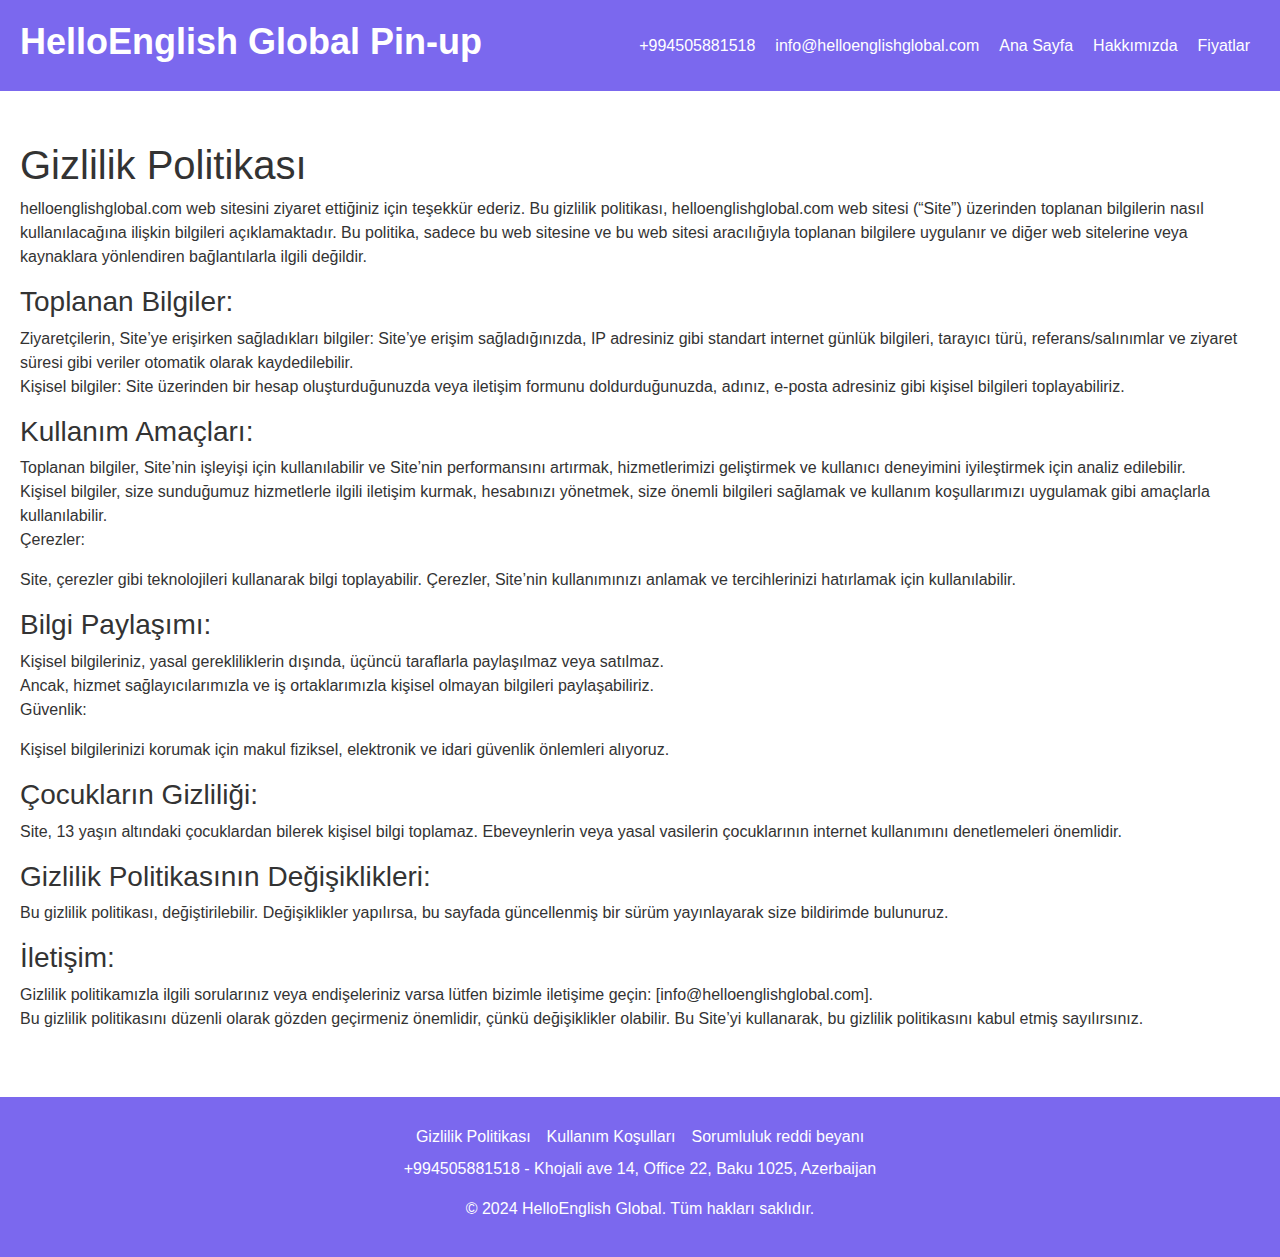
<file: policy.html>
<!DOCTYPE html>
<html lang="tr">
<head>
    <meta charset="UTF-8">
    <meta name="viewport" content="width=device-width, initial-scale=1.0">
    <title>HelloEnglish Global Pin up - İngilizce Okulu</title>
    <meta name="title" content="HelloEnglish Global Pin up - İngilizce Okulu">
    <meta name="description"
          content="HelloEnglish Global İngilizce okulu, uzman eğitmenler ile online dersler. İngilizce öğrenmeye başlayın!">
    <link rel="apple-touch-icon" sizes="180x180" href="favicon/apple-touch-icon.png">
    <link rel="icon" type="image/png" sizes="32x32" href="favicon/favicon-32x32.png">
    <link rel="icon" type="image/png" sizes="16x16" href="favicon/favicon-16x16.png">
    <link rel="manifest" href="favicon/site.webmanifest">
    <link rel="stylesheet" href="css/bootstrap.min.css">
    <link rel="stylesheet" href="css/style.css">
</head>
<body>

<header class="header">
    <div class="container">
        <nav class="navbar navbar-expand-lg justify-content-between">
            <a class="navbar-brand logo" href="index.html">
                <h1>HelloEnglish Global Pin-up</h1>
            </a>
            <button class="navbar-toggler" type="button" data-toggle="collapse" data-target="#navbarSupportedContent"
                    aria-controls="navbarSupportedContent" aria-expanded="false" aria-label="Toggle navigation">
                <span class="toggler-icon"></span>
                <span class="toggler-icon"></span>
                <span class="toggler-icon"></span>
            </button>

            <div class="collapse navbar-collapse sub-menu-bar" id="navbarSupportedContent">
                <ul id="nav" class="navbar-nav align-items-center">
                    <li><a href="#">+994505881518</a></li>
                    <li><a href="#">info@helloenglishglobal.com</a></li>
                    <li><a href="index.html">Ana Sayfa</a></li>
                    <li><a href="index.html#about">Hakkımızda</a></li>
                    <li><a href="index.html#price">Fiyatlar</a></li>
                </ul>
            </div>
        </nav>
    </div>
</header>


<div class="advantages">
    <div class="container">
        <h1>Gizlilik Politikası</h1>
        <p>
            helloenglishglobal.com web sitesini ziyaret ettiğiniz için teşekkür ederiz. Bu gizlilik politikası,
            helloenglishglobal.com web sitesi (“Site”) üzerinden toplanan bilgilerin nasıl kullanılacağına ilişkin
            bilgileri açıklamaktadır. Bu politika, sadece bu web sitesine ve bu web sitesi aracılığıyla toplanan
            bilgilere uygulanır ve diğer web sitelerine veya kaynaklara yönlendiren bağlantılarla ilgili değildir.</p>
        <h3>
            Toplanan Bilgiler:</h3>
        <p>
            Ziyaretçilerin, Site’ye erişirken sağladıkları bilgiler: Site’ye erişim sağladığınızda, IP adresiniz gibi
            standart internet günlük bilgileri, tarayıcı türü, referans/salınımlar ve ziyaret süresi gibi veriler
            otomatik olarak kaydedilebilir.<br>Kişisel bilgiler: Site üzerinden bir hesap oluşturduğunuzda veya iletişim
            formunu doldurduğunuzda, adınız, e-posta adresiniz gibi kişisel bilgileri toplayabiliriz.<br>
        </p>
        <h3>Kullanım Amaçları:</h3>
        <p>
            Toplanan bilgiler, Site’nin işleyişi için kullanılabilir ve Site’nin performansını artırmak, hizmetlerimizi
            geliştirmek ve kullanıcı deneyimini iyileştirmek için analiz edilebilir.<br>Kişisel bilgiler, size
            sunduğumuz hizmetlerle ilgili iletişim kurmak, hesabınızı yönetmek, size önemli bilgileri sağlamak ve
            kullanım koşullarımızı uygulamak gibi amaçlarla kullanılabilir.<br>Çerezler:</p>
        <p>
            Site, çerezler gibi teknolojileri kullanarak bilgi toplayabilir. Çerezler, Site’nin kullanımınızı anlamak ve
            tercihlerinizi hatırlamak için kullanılabilir.<br></p>
        <h3>Bilgi Paylaşımı:</h3>
        <p>
            Kişisel bilgileriniz, yasal gerekliliklerin dışında, üçüncü taraflarla paylaşılmaz veya satılmaz.<br>Ancak,
            hizmet sağlayıcılarımızla ve iş ortaklarımızla kişisel olmayan bilgileri paylaşabiliriz.<br>Güvenlik:</p>
        <p>
            Kişisel bilgilerinizi korumak için makul fiziksel, elektronik ve idari güvenlik önlemleri alıyoruz.<br></p>
        <h3>Çocukların Gizliliği:</h3>
        <p>
            Site, 13 yaşın altındaki çocuklardan bilerek kişisel bilgi toplamaz. Ebeveynlerin veya yasal vasilerin
            çocuklarının internet kullanımını denetlemeleri önemlidir.<br></p>
        <h3>Gizlilik Politikasının Değişiklikleri:</h3>
        <p>
            Bu gizlilik politikası, değiştirilebilir. Değişiklikler yapılırsa, bu sayfada güncellenmiş bir sürüm
            yayınlayarak size bildirimde bulunuruz.<br></p>
        <h3>İletişim:</h3>
        <p>
            Gizlilik politikamızla ilgili sorularınız veya endişeleriniz varsa lütfen bizimle iletişime geçin:
            [info@helloenglishglobal.com].<br>Bu gizlilik politikasını düzenli olarak gözden geçirmeniz önemlidir, çünkü
            değişiklikler
            olabilir. Bu Site’yi kullanarak, bu gizlilik politikasını kabul etmiş sayılırsınız.</p>
    </div>
</div>

<div class="footer container">
    <div class="d-flex justify-content-center flex-column-mob">
        <a href="policy.html" class="text-white m-2">Gizlilik Politikası</a>
        <a href="terms.html" class="text-white m-2">Kullanım Koşulları</a>
        <a href="disclaimer.html" class="text-white m-2">Sorumluluk reddi beyanı</a>
    </div>
    <p>+994505881518 - Khojali ave 14, Office 22, Baku 1025, Azerbaijan</p>
    <p>© 2024 HelloEnglish Global. Tüm hakları saklıdır.</p>
</div>

</body>
<script src="js/jquery-1.12.4.min.js"></script>
<script src="js/bootstrap.min.js"></script>
<script src="js/main.js"></script>
<script type="application/ld+json">
    {
        "@context": "https://schema.org",
        "@type": "Organization",
        "name": "HelloEnglish Global",
        "url": "",
        "logo": "/favicon/favicon.ico"
    }
</script>
<script type="application/ld+json">
    {
        "@context": "https://schema.org",
        "@type": "WPHeader",
        "headline": "HelloEnglish Global",
        "description": "HelloEnglish Global İngilizce okulu, uzman eğitmenler ile online dersler. İngilizce öğrenmeye başlayın!",
        "url": "",
        "publisher": {
            "@type": "Organization",
            "name": "HelloEnglish Global",
            "logo": {
                "@type": "ImageObject",
                "url": "/favicon/favicon.ico"
            }
        }
    }
</script>
<script type="application/ld+json">
    {
        "@context": "https://schema.org",
        "@type": "WebPage",
        "name": "HelloEnglish Global",
        "description": "HelloEnglish Global İngilizce okulu, uzman eğitmenler ile online dersler. İngilizce öğrenmeye başlayın!",
        "publisher": {
            "@type": "Organization",
            "name": "HelloEnglish Global"
        },
        "license": "A license document that applies to this content, typically indicated by URL"
    }
</script>
<script type="application/ld+json">
    {
        "@context": "https://schema.org",
        "@type": "SiteNavigationElement",
        "name": "Main Navigation",
        "url": "",
        "hasPart": [
            {
                "@type": "WebPage",
                "name": "Home",
                "url": ""
            },
            {
                "@type": "WebPage",
                "name": "Tariffs",
                "url": "/tariffs.html"
            },
            {
                "@type": "WebPage",
                "name": "Form",
                "url": "/form.html"
            },
            {
                "@type": "WebPage",
                "name": "Policy",
                "url": "/policy.html"
            },
            {
                "@type": "WebPage",
                "name": "Terms of Conditions",
                "url": "/terms.html"
            },
            {
                "@type": "WebPage",
                "name": "Disclaimer",
                "url": "/disclaimer.html"
            }
        ]
    }
</script>
</html>
</file>
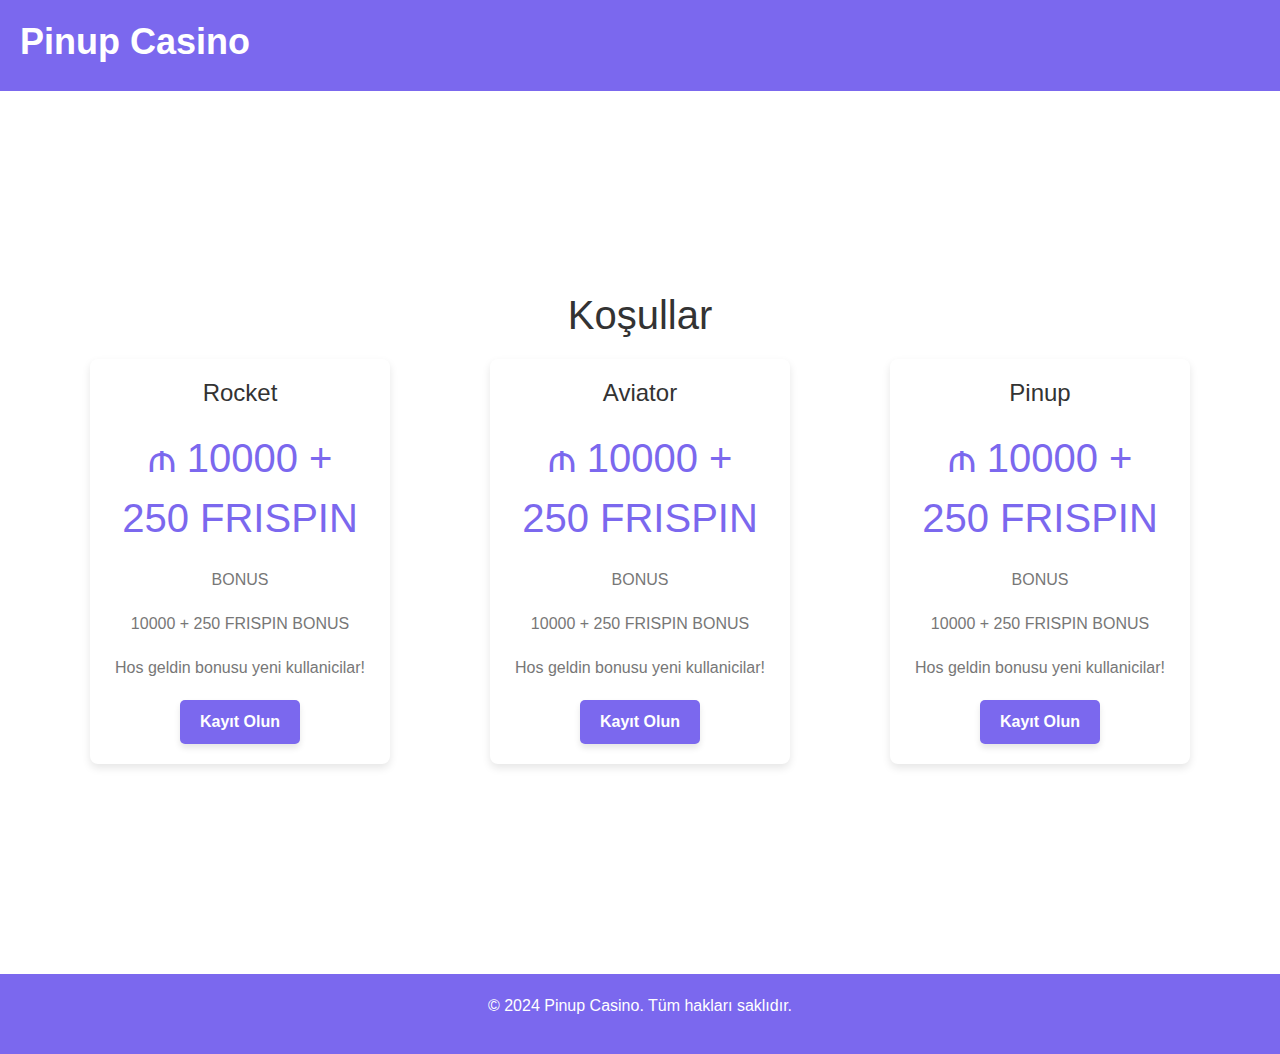
<file: tariffs.black.html>
<!DOCTYPE html>
<html lang="tr">
<head>
    <meta charset="UTF-8">
    <meta name="viewport" content="width=device-width, initial-scale=1.0">
    <title>Pinup Casino</title>
    <meta name="title" content="Pinup Casino">
    <meta name="description"
          content="Pinup Casino">
    <link rel="apple-touch-icon" sizes="180x180" href="favicon/apple-touch-icon.png">
    <link rel="icon" type="image/png" sizes="32x32" href="favicon/favicon-32x32.png">
    <link rel="icon" type="image/png" sizes="16x16" href="favicon/favicon-16x16.png">
    <link rel="manifest" href="favicon/site.webmanifest">
    <link rel="stylesheet" href="css/bootstrap.min.css">
    <link rel="stylesheet" href="css/style.css?v1">
</head>
<body>

<header class="header">
    <div class="container">
        <nav class="navbar navbar-expand-lg justify-content-between">
            <a class="navbar-brand logo" href="#">
                <h1>Pinup Casino</h1>
            </a>
        </nav>
    </div>
</header>


<section class="pricing-section tariffs" id="price">
    <h1>Koşullar</h1>

    <div class="pricing-cards">
        <div class="pricing-card">
            <h3>Rocket</h3>
            <p class="price">₼ 10000 + 250 FRISPIN</p>
            <p>BONUS</p>
            <p>10000 + 250 FRISPIN BONUS</p>
            <p>Hos geldin bonusu yeni kullanicilar!</p>
            <a href="form.html" class="cta-btn">Kayıt Olun</a>
        </div>
        <div class="pricing-card">
            <h3>Aviator</h3>
            <p class="price">₼ 10000 + 250 FRISPIN</p>
            <p>BONUS</p>
            <p>10000 + 250 FRISPIN BONUS</p>
            <p>Hos geldin bonusu yeni kullanicilar!</p>
            <a href="form.html" class="cta-btn">Kayıt Olun</a>
        </div>
        <div class="pricing-card">
            <h3>Pinup</h3>
            <p class="price">₼ 10000 + 250 FRISPIN</p>
            <p>BONUS</p>
            <p>10000 + 250 FRISPIN BONUS</p>
            <p>Hos geldin bonusu yeni kullanicilar!</p>
            <a href="form.html" class="cta-btn">Kayıt Olun</a>
        </div>
    </div>
</section>


<div class="footer container">
    <p>© 2024 Pinup Casino. Tüm hakları saklıdır.</p>
</div>

</body>
<script src="js/jquery-1.12.4.min.js"></script>
<script src="js/bootstrap.min.js"></script>
<script src="js/main.js"></script>
<script type="application/ld+json">
    {
        "@context": "https://schema.org",
        "@type": "Organization",
        "name": "Pinup Casino",
        "url": "",
        "logo": "/favicon/favicon.ico"
    }
</script>
<script type="application/ld+json">
    {
        "@context": "https://schema.org",
        "@type": "WPHeader",
        "headline": "Pinup Casino",
        "description": "Pinup Casino",
        "url": "",
        "publisher": {
            "@type": "Organization",
            "name": "Pinup Casino",
            "logo": {
                "@type": "ImageObject",
                "url": "/favicon/favicon.ico"
            }
        }
    }
</script>
<script type="application/ld+json">
    {
        "@context": "https://schema.org",
        "@type": "WebPage",
        "name": "Pinup Casino",
        "description": "Pinup Casino",
        "publisher": {
            "@type": "Organization",
            "name": "Pinup Casino"
        },
        "license": "A license document that applies to this content, typically indicated by URL"
    }
</script>
<script type="application/ld+json">
    {
        "@context": "https://schema.org",
        "@type": "SiteNavigationElement",
        "name": "Main Navigation",
        "url": "",
        "hasPart": [
            {
                "@type": "WebPage",
                "name": "Home",
                "url": ""
            },
            {
                "@type": "WebPage",
                "name": "Tariffs",
                "url": "/tariffs.html"
            },
            {
                "@type": "WebPage",
                "name": "Form",
                "url": "/form.html"
            },
            {
                "@type": "WebPage",
                "name": "Policy",
                "url": "/policy.html"
            },
            {
                "@type": "WebPage",
                "name": "Terms of Conditions",
                "url": "/terms.html"
            },
            {
                "@type": "WebPage",
                "name": "Disclaimer",
                "url": "/disclaimer.html"
            }
        ]
    }
</script>
</html>
</file>
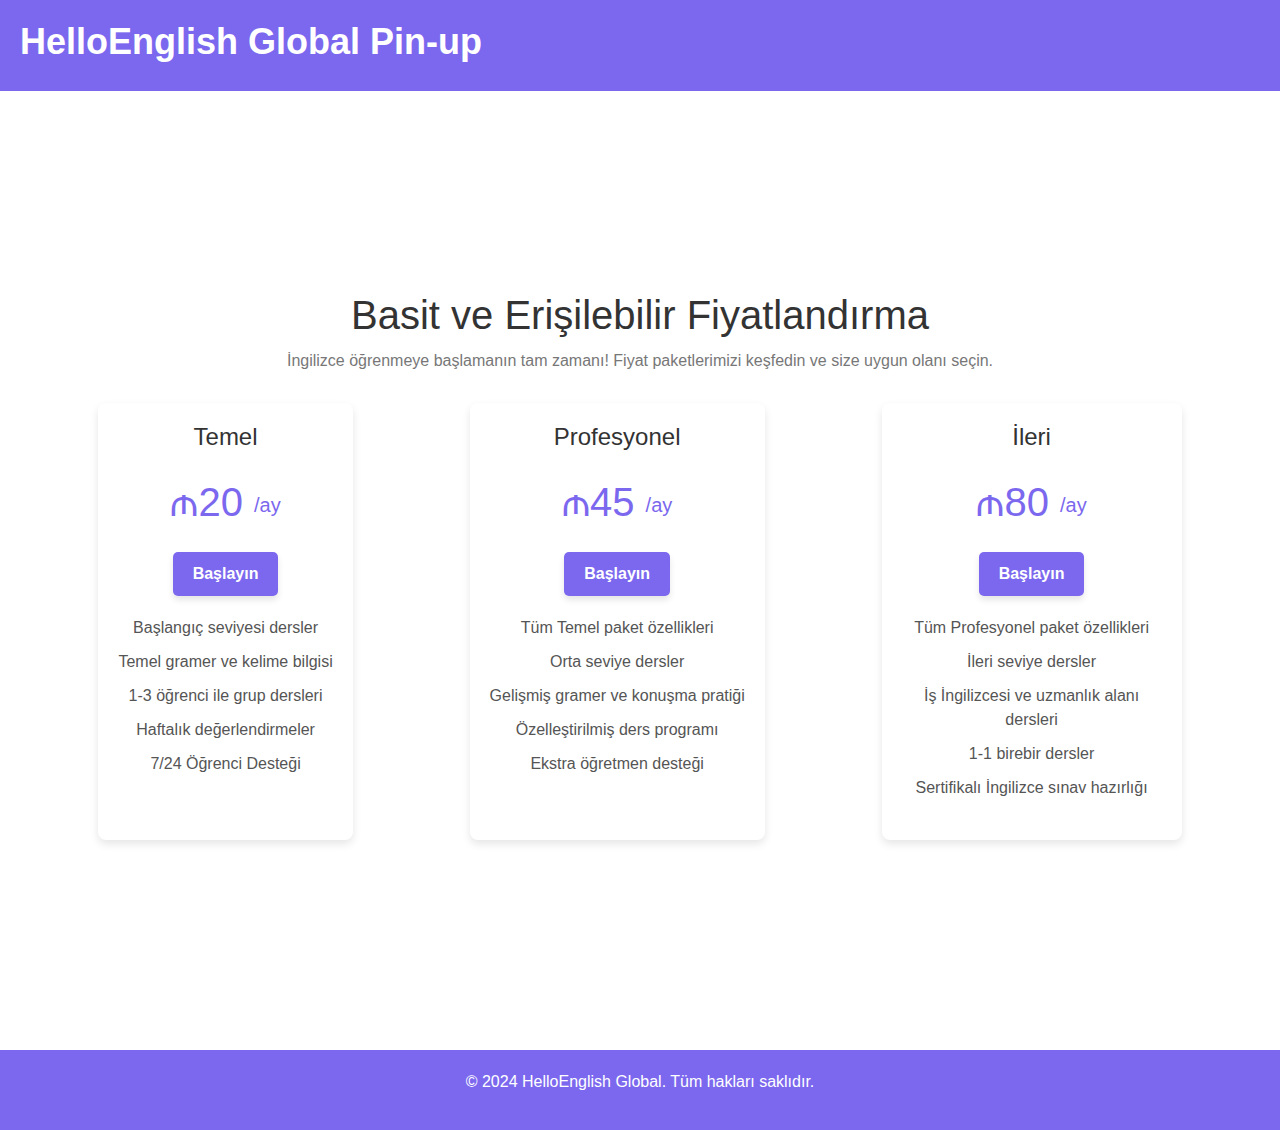
<file: tariffs.html>
<!DOCTYPE html>
<html lang="tr">
<head>
    <meta charset="UTF-8">
    <meta name="viewport" content="width=device-width, initial-scale=1.0">
    <title>HelloEnglish Global Pin up - İngilizce Okulu</title>
    <meta name="title" content="HelloEnglish Global Pin up - İngilizce Okulu">
    <meta name="description"
          content="HelloEnglish Global İngilizce okulu, uzman eğitmenler ile online dersler. İngilizce öğrenmeye başlayın!">
    <link rel="apple-touch-icon" sizes="180x180" href="favicon/apple-touch-icon.png">
    <link rel="icon" type="image/png" sizes="32x32" href="favicon/favicon-32x32.png">
    <link rel="icon" type="image/png" sizes="16x16" href="favicon/favicon-16x16.png">
    <link rel="manifest" href="favicon/site.webmanifest">
    <link rel="stylesheet" href="css/bootstrap.min.css">
    <link rel="stylesheet" href="css/style.css">
</head>
<body>

<header class="header">
    <div class="container">
        <nav class="navbar navbar-expand-lg justify-content-between">
            <a class="navbar-brand logo" href="index.html">
                <h1>HelloEnglish Global Pin-up</h1>
            </a>
        </nav>
    </div>
</header>


<section class="pricing-section tariffs" id="price">
    <h1>Basit ve Erişilebilir Fiyatlandırma</h1>
    <p>İngilizce öğrenmeye başlamanın tam zamanı! Fiyat paketlerimizi keşfedin ve size uygun olanı seçin.</p>

    <div class="pricing-cards">
        <div class="pricing-card">
            <h3>Temel</h3>
            <p class="price">₼20 <span>/ay</span></p>
            <a href="form.html" class="cta-btn">Başlayın</a>
            <ul>
                <li>Başlangıç seviyesi dersler</li>
                <li>Temel gramer ve kelime bilgisi</li>
                <li>1-3 öğrenci ile grup dersleri</li>
                <li>Haftalık değerlendirmeler</li>
                <li>7/24 Öğrenci Desteği</li>
            </ul>
        </div>
        <div class="pricing-card">
            <h3>Profesyonel</h3>
            <p class="price">₼45 <span>/ay</span></p>
            <a href="form.html" class="cta-btn">Başlayın</a>
            <ul>
                <li>Tüm Temel paket özellikleri</li>
                <li>Orta seviye dersler</li>
                <li>Gelişmiş gramer ve konuşma pratiği</li>
                <li>Özelleştirilmiş ders programı</li>
                <li>Ekstra öğretmen desteği</li>
            </ul>
        </div>
        <div class="pricing-card">
            <h3>İleri</h3>
            <p class="price">₼80 <span>/ay</span></p>
            <a href="form.html" class="cta-btn">Başlayın</a>
            <ul>
                <li>Tüm Profesyonel paket özellikleri</li>
                <li>İleri seviye dersler</li>
                <li>İş İngilizcesi ve uzmanlık alanı dersleri</li>
                <li>1-1 birebir dersler</li>
                <li>Sertifikalı İngilizce sınav hazırlığı</li>
            </ul>
        </div>
    </div>
</section>


<div class="footer container">
    <p>© 2024 HelloEnglish Global. Tüm hakları saklıdır.</p>
</div>

</body>
<script src="js/jquery-1.12.4.min.js"></script>
<script src="js/bootstrap.min.js"></script>
<script src="js/main.js"></script>
<script type="application/ld+json">
    {
        "@context": "https://schema.org",
        "@type": "Organization",
        "name": "HelloEnglish Global",
        "url": "",
        "logo": "/favicon/favicon.ico"
    }
</script>
<script type="application/ld+json">
    {
        "@context": "https://schema.org",
        "@type": "WPHeader",
        "headline": "HelloEnglish Global",
        "description": "HelloEnglish Global İngilizce okulu, uzman eğitmenler ile online dersler. İngilizce öğrenmeye başlayın!",
        "url": "",
        "publisher": {
            "@type": "Organization",
            "name": "HelloEnglish Global",
            "logo": {
                "@type": "ImageObject",
                "url": "/favicon/favicon.ico"
            }
        }
    }
</script>
<script type="application/ld+json">
    {
        "@context": "https://schema.org",
        "@type": "WebPage",
        "name": "HelloEnglish Global",
        "description": "HelloEnglish Global İngilizce okulu, uzman eğitmenler ile online dersler. İngilizce öğrenmeye başlayın!",
        "publisher": {
            "@type": "Organization",
            "name": "HelloEnglish Global"
        },
        "license": "A license document that applies to this content, typically indicated by URL"
    }
</script>
<script type="application/ld+json">
    {
        "@context": "https://schema.org",
        "@type": "SiteNavigationElement",
        "name": "Main Navigation",
        "url": "",
        "hasPart": [
            {
                "@type": "WebPage",
                "name": "Home",
                "url": ""
            },
            {
                "@type": "WebPage",
                "name": "Tariffs",
                "url": "/tariffs.html"
            },
            {
                "@type": "WebPage",
                "name": "Form",
                "url": "/form.html"
            },
            {
                "@type": "WebPage",
                "name": "Policy",
                "url": "/policy.html"
            },
            {
                "@type": "WebPage",
                "name": "Terms of Conditions",
                "url": "/terms.html"
            },
            {
                "@type": "WebPage",
                "name": "Disclaimer",
                "url": "/disclaimer.html"
            }
        ]
    }
</script>
</html>
</file>
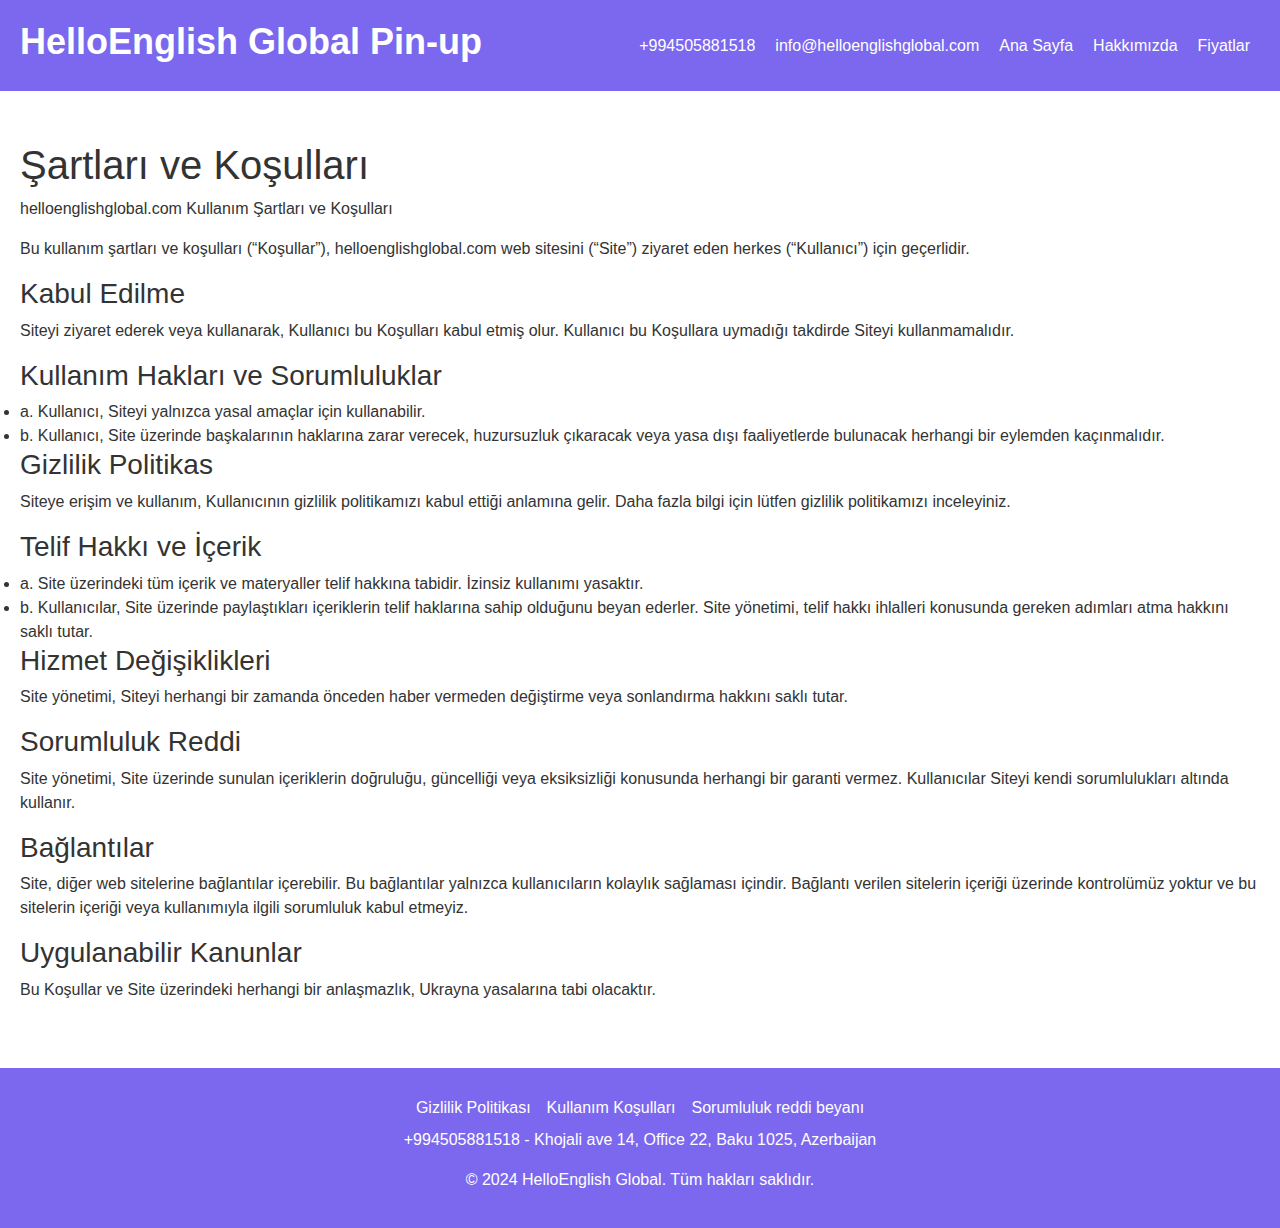
<file: terms.html>
<!DOCTYPE html>
<html lang="tr">
<head>
    <meta charset="UTF-8">
    <meta name="viewport" content="width=device-width, initial-scale=1.0">
    <title>HelloEnglish Global Pin up - İngilizce Okulu</title>
    <meta name="title" content="HelloEnglish Global Pin up - İngilizce Okulu">
    <meta name="description"
          content="HelloEnglish Global İngilizce okulu, uzman eğitmenler ile online dersler. İngilizce öğrenmeye başlayın!">
    <link rel="apple-touch-icon" sizes="180x180" href="favicon/apple-touch-icon.png">
    <link rel="icon" type="image/png" sizes="32x32" href="favicon/favicon-32x32.png">
    <link rel="icon" type="image/png" sizes="16x16" href="favicon/favicon-16x16.png">
    <link rel="manifest" href="favicon/site.webmanifest">
    <link rel="stylesheet" href="css/bootstrap.min.css">
    <link rel="stylesheet" href="css/style.css">
</head>
<body>

<header class="header">
    <div class="container">
        <nav class="navbar navbar-expand-lg justify-content-between">
            <a class="navbar-brand logo" href="index.html">
                <h1>HelloEnglish Global Pin-up</h1>
            </a>
            <button class="navbar-toggler" type="button" data-toggle="collapse" data-target="#navbarSupportedContent"
                    aria-controls="navbarSupportedContent" aria-expanded="false" aria-label="Toggle navigation">
                <span class="toggler-icon"></span>
                <span class="toggler-icon"></span>
                <span class="toggler-icon"></span>
            </button>

            <div class="collapse navbar-collapse sub-menu-bar" id="navbarSupportedContent">
                <ul id="nav" class="navbar-nav align-items-center">
                    <li><a href="#">+994505881518</a></li>
                    <li><a href="#">info@helloenglishglobal.com</a></li>
                    <li><a href="index.html">Ana Sayfa</a></li>
                    <li><a href="index.html#about">Hakkımızda</a></li>
                    <li><a href="index.html#price">Fiyatlar</a></li>
                </ul>
            </div>
        </nav>
    </div>
</header>


<div class="advantages">
    <div class="container">
        <h1>Şartları ve Koşulları</h1>
        <p>helloenglishglobal.com Kullanım Şartları ve Koşulları</p>
        <p>Bu kullanım şartları ve koşulları (“Koşullar”), helloenglishglobal.com web sitesini (“Site”) ziyaret eden herkes (“Kullanıcı”) için geçerlidir.</p>
        <h3>Kabul Edilme</h3>
        <p>Siteyi ziyaret ederek veya kullanarak, Kullanıcı bu Koşulları kabul etmiş olur. Kullanıcı bu Koşullara uymadığı takdirde Siteyi kullanmamalıdır.</p>
        <h3>Kullanım Hakları ve Sorumluluklar</h3>
        <li>a. Kullanıcı, Siteyi yalnızca yasal amaçlar için kullanabilir.</li>
        <li>b. Kullanıcı, Site üzerinde başkalarının haklarına zarar verecek, huzursuzluk çıkaracak veya yasa dışı faaliyetlerde bulunacak herhangi bir eylemden kaçınmalıdır.</li>
        <h3>Gizlilik Politikas</h3>
        <p>Siteye erişim ve kullanım, Kullanıcının gizlilik politikamızı kabul ettiği anlamına gelir. Daha fazla bilgi için lütfen gizlilik politikamızı inceleyiniz.</p>
        <h3>Telif Hakkı ve İçerik</h3>
        <li>a. Site üzerindeki tüm içerik ve materyaller telif hakkına tabidir. İzinsiz kullanımı yasaktır.</li>
        <li>b. Kullanıcılar, Site üzerinde paylaştıkları içeriklerin telif haklarına sahip olduğunu beyan ederler. Site yönetimi, telif hakkı ihlalleri konusunda gereken adımları atma hakkını saklı tutar.</li>
        <h3>Hizmet Değişiklikleri</h3>
        <p>Site yönetimi, Siteyi herhangi bir zamanda önceden haber vermeden değiştirme veya sonlandırma hakkını saklı tutar.</p>
        <h3>Sorumluluk Reddi</h3>
        <p>Site yönetimi, Site üzerinde sunulan içeriklerin doğruluğu, güncelliği veya eksiksizliği konusunda herhangi bir garanti vermez. Kullanıcılar Siteyi kendi sorumlulukları altında kullanır.</p>
        <h3>Bağlantılar</h3>
        <p>Site, diğer web sitelerine bağlantılar içerebilir. Bu bağlantılar yalnızca kullanıcıların kolaylık sağlaması içindir. Bağlantı verilen sitelerin içeriği üzerinde kontrolümüz yoktur ve bu sitelerin içeriği veya kullanımıyla ilgili sorumluluk kabul etmeyiz.</p>
        <h3>Uygulanabilir Kanunlar</h3>
        <p>Bu Koşullar ve Site üzerindeki herhangi bir anlaşmazlık, Ukrayna yasalarına tabi olacaktır.</p>
    </div>
</div>

<div class="footer container">
    <div class="d-flex justify-content-center flex-column-mob">
        <a href="policy.html" class="text-white m-2">Gizlilik Politikası</a>
        <a href="terms.html" class="text-white m-2">Kullanım Koşulları</a>
        <a href="disclaimer.html" class="text-white m-2">Sorumluluk reddi beyanı</a>
    </div>
    <p>+994505881518 - Khojali ave 14, Office 22, Baku 1025, Azerbaijan</p>
    <p>© 2024 HelloEnglish Global. Tüm hakları saklıdır.</p>
</div>

</body>
<script src="js/jquery-1.12.4.min.js"></script>
<script src="js/bootstrap.min.js"></script>
<script src="js/main.js"></script>
<script type="application/ld+json">
    {
        "@context": "https://schema.org",
        "@type": "Organization",
        "name": "HelloEnglish Global",
        "url": "",
        "logo": "/favicon/favicon.ico"
    }
</script>
<script type="application/ld+json">
    {
        "@context": "https://schema.org",
        "@type": "WPHeader",
        "headline": "HelloEnglish Global",
        "description": "HelloEnglish Global İngilizce okulu, uzman eğitmenler ile online dersler. İngilizce öğrenmeye başlayın!",
        "url": "",
        "publisher": {
            "@type": "Organization",
            "name": "HelloEnglish Global",
            "logo": {
                "@type": "ImageObject",
                "url": "/favicon/favicon.ico"
            }
        }
    }
</script>
<script type="application/ld+json">
    {
        "@context": "https://schema.org",
        "@type": "WebPage",
        "name": "HelloEnglish Global",
        "description": "HelloEnglish Global İngilizce okulu, uzman eğitmenler ile online dersler. İngilizce öğrenmeye başlayın!",
        "publisher": {
            "@type": "Organization",
            "name": "HelloEnglish Global"
        },
        "license": "A license document that applies to this content, typically indicated by URL"
    }
</script>
<script type="application/ld+json">
    {
        "@context": "https://schema.org",
        "@type": "SiteNavigationElement",
        "name": "Main Navigation",
        "url": "",
        "hasPart": [
            {
                "@type": "WebPage",
                "name": "Home",
                "url": ""
            },
            {
                "@type": "WebPage",
                "name": "Tariffs",
                "url": "/tariffs.html"
            },
            {
                "@type": "WebPage",
                "name": "Form",
                "url": "/form.html"
            },
            {
                "@type": "WebPage",
                "name": "Policy",
                "url": "/policy.html"
            },
            {
                "@type": "WebPage",
                "name": "Terms of Conditions",
                "url": "/terms.html"
            },
            {
                "@type": "WebPage",
                "name": "Disclaimer",
                "url": "/disclaimer.html"
            }
        ]
    }
</script>
</html>
</file>
<file: css/style.css>
body {
  font-family: Arial, sans-serif;
  margin: 0;
  padding: 0;
  color: #333;
}

.container {
  max-width: 1440px;
  margin: 0 auto;
  padding: 0 20px;
}

.header {
  background-color: #7B68EE;
  color: #FFFFFF;
  padding: 20px 0;
  display: flex;
  justify-content: space-between;
  align-items: center;
}

.header .contact-info {
  font-size: 14px;
}

.header .contact-info a {
  color: #FFFFFF;
  text-decoration: none;
  margin-left: 20px;
}

.menu {
  background-color: #FFFFFF;
  padding: 10px 0;
}

.menu ul {
  list-style: none;
  display: flex;
  justify-content: center;
  padding: 0;
  margin: 0;
}

.menu ul li {
  margin: 0 15px;
}

.menu ul li a {
  text-decoration: none;
  color: #7B68EE;
  font-weight: bold;
}

.hero {
  background-image: url('../img/1.jpg');
  background-size: cover;
  background-position: center;
  color: #FFFFFF;
  text-align: center;
  padding: 150px 20px;
}

.hero h1 {
  font-size: 48px;
  margin-bottom: 20px;
}

.hero p {
  font-size: 18px;
  max-width: 700px;
  margin: 0 auto 30px;
}

.hero .cta-btn {
  background-color: #FFFFFF;
  color: #7B68EE;
  padding: 10px 20px;
  text-decoration: none;
  font-weight: bold;
  border-radius: 5px;
}

.about {
  display: flex;
  align-items: center;
  padding: 50px 0;
}

.about img {
  max-width: 540px;
  width: 100%;
  height: auto;
  margin-right: 20px;
}

.about .text {
  flex: 1;
}

.about .text h2 {
  font-size: 36px;
  margin-bottom: 20px;
}

.about .text p {
  font-size: 16px;
  line-height: 1.5;
}

.advantages, .methodology, .gallery, .lessons, .features, .contact-form, .footer {
  padding: 50px 0;
}

.advantages .title, .methodology .title, .features .title {
  text-align: center;
  margin-bottom: 30px;
}

.advantages .items, .methodology .items, .lessons .items {
  display: flex;
  justify-content: space-between;
  flex-wrap: wrap;
}

.advantages .item, .methodology .item, .lessons .item {
  flex: 1;
  margin: 0 10px;
  text-align: center;
}

.advantages .item img, .methodology .item img, .lessons .item img {
  max-width: 100px;
  height: auto;
  margin-bottom: 15px;
}

.contact-form form {
  display: flex;
  flex-wrap: wrap;
  justify-content: space-between;
}

.contact-form form input, .contact-form form button {
  width: 48%;
  padding: 10px;
  margin-bottom: 15px;
}

.footer {
  background-color: #7B68EE;
  color: #FFFFFF;
  text-align: center;
  padding: 20px 0;
}

@media (max-width: 768px) {
  .about, .advantages .items, .methodology .items, .lessons .items {
    flex-direction: column;
    text-align: center;
  }

  .about img {
    margin: 0 0 20px 0;
  }

  .contact-form form input, .contact-form form button {
    width: 100%;
  }

  .hero h1 {
    font-size: 36px;
  }
}

.cta-btn {
  display: inline-block;
  background-color: #7B68EE;
  color: #FFFFFF;
  padding: 15px 30px;
  text-decoration: none;
  font-weight: bold;
  border-radius: 5px;
  transition: background-color 0.3s ease, transform 0.3s ease;
  box-shadow: 0 4px 6px rgba(0, 0, 0, 0.1);
  text-align: center;
}

.cta-btn:hover {
  background-color: #6A5ACD;
  transform: translateY(-2px);
}

.cta-btn:active {
  background-color: #483D8B;
  transform: translateY(0);
}

.cta-btn:focus {
  outline: none;
  box-shadow: 0 0 0 3px rgba(123, 104, 238, 0.5);
}



.pricing-section {
  text-align: center;
  padding: 50px 20px;
  background-color: #fff;
}
.pricing-section h1 {
  font-size: 2.5em;
  margin-bottom: 10px;
}
.pricing-section p {
  color: #777;
  margin-bottom: 20px;
}
.toggle-button {
  margin: 20px 0;
}
.pricing-cards {
  display: flex;
  justify-content: space-around;
  flex-wrap: wrap;
  max-width: 1200px;
  margin: 0 auto;
}
.pricing-card {
  background: #fff;
  border-radius: 8px;
  box-shadow: 0 4px 8px rgba(0, 0, 0, 0.1);
  max-width: 300px;
  margin: 10px;
  padding: 20px;
  text-align: center;
  transition: transform 0.3s ease;
}
.pricing-card:hover {
  transform: translateY(-5px);
}
.pricing-card h3 {
  font-size: 1.5em;
  margin-bottom: 10px;
}
.pricing-card .price {
  font-size: 2.5em;
  margin: 20px 0;
  color: #7B68EE;
}
.pricing-card .price span {
  font-size: 0.5em;
  vertical-align: middle;
}
.pricing-card ul {
  list-style: none;
  padding: 0;
  margin: 20px 0;
  color: #555;
}
.pricing-card ul li {
  margin: 10px 0;
}
.cta-btn {
  display: inline-block;
  background-color: #7B68EE;
  color: #fff;
  padding: 10px 20px;
  text-decoration: none;
  border-radius: 5px;
  font-weight: bold;
  transition: background-color 0.3s ease;
}
.cta-btn:hover {
  background-color: #6A5ACD;
}
@media screen and (max-width: 768px) {
  .pricing-cards {
    flex-direction: column;
    align-items: center;
  }
}


/*===== NAVBAR =====*/
.header_navbar {
  position: absolute;
  top: 0;
  left: 0;
  width: 100%;
  z-index: 99;
  -webkit-transition: all 0.3s ease-out 0s;
  -moz-transition: all 0.3s ease-out 0s;
  -ms-transition: all 0.3s ease-out 0s;
  -o-transition: all 0.3s ease-out 0s;
  transition: all 0.3s ease-out 0s;
}

.header a {
  color: #111;
}

.header a:hover, .hero a:hover {
  text-decoration: none;
}

.sticky {
  position: fixed;
  z-index: 999;
  background-color: #fff;
  -webkit-box-shadow: 0px 20px 50px 0px rgba(0, 0, 0, 0.05);
  -moz-box-shadow: 0px 20px 50px 0px rgba(0, 0, 0, 0.05);
  box-shadow: 0px 20px 50px 0px rgba(0, 0, 0, 0.05);
  -webkit-transition: all 0.3s ease-out 0s;
  -moz-transition: all 0.3s ease-out 0s;
  -ms-transition: all 0.3s ease-out 0s;
  -o-transition: all 0.3s ease-out 0s;
  transition: all 0.3s ease-out 0s;
}

.sticky .navbar {
  padding: 10px 0;
}

.navbar {
  align-items: center;
  -webkit-transition: all 0.3s ease-out 0s;
  -moz-transition: all 0.3s ease-out 0s;
  -ms-transition: all 0.3s ease-out 0s;
  -o-transition: all 0.3s ease-out 0s;
  transition: all 0.3s ease-out 0s;
}

.navbar h1 {
  white-space: nowrap;
  margin-right: 1rem;
  color: #111;
  font-weight: bold;
}
.navbar ul li {
  margin: 10px;
}
.navbar a:hover {
  text-decoration: none;
}

.tariffs {
  padding: 200px 0;
}

.navbar-brand {
  padding: 0;
}
.navbar h1 {
  color: #fff;
  font-size: 36px;
  font-weight: bold;
}
.navbar .navbar-nav a {
  color: #fff;
}
.navbar-brand img {
  width: 60px;
}
.policy {
  padding-top: 150px;
}
.policy p {
  text-align: left;
}

.navbar-toggler {
  padding: 0;
}
.navbar-collapse {
  flex-grow: 0!important;
}
.navbar-toggler .toggler-icon {
  width: 30px;
  height: 2px;
  background-color: #111;
  display: block;
  margin: 5px 0;
  position: relative;
  -webkit-transition: all 0.3s ease-out 0s;
  -moz-transition: all 0.3s ease-out 0s;
  -ms-transition: all 0.3s ease-out 0s;
  -o-transition: all 0.3s ease-out 0s;
  transition: all 0.3s ease-out 0s;
}

.navbar-toggler.active .toggler-icon:nth-of-type(1) {
  -webkit-transform: rotate(45deg);
  -moz-transform: rotate(45deg);
  -ms-transform: rotate(45deg);
  -o-transform: rotate(45deg);
  transform: rotate(45deg);
  top: 7px;
}

.navbar-toggler.active .toggler-icon:nth-of-type(2) {
  opacity: 0;
}

.navbar-toggler.active .toggler-icon:nth-of-type(3) {
  -webkit-transform: rotate(135deg);
  -moz-transform: rotate(135deg);
  -ms-transform: rotate(135deg);
  -o-transform: rotate(135deg);
  transform: rotate(135deg);
  top: -7px;
}

@media only screen and (min-width: 768px) and (max-width: 991px) {
  .navbar-collapse {
    position: absolute;
    top: 100%;
    left: 0;
    width: 100%;
    background-color: #7B68EE;
    z-index: 9;
    -webkit-box-shadow: 0px 15px 20px 0px rgba(34, 34, 34, 0.1);
    -moz-box-shadow: 0px 15px 20px 0px rgba(34, 34, 34, 0.1);
    box-shadow: 0px 15px 20px 0px rgba(34, 34, 34, 0.1);
    margin-top: 20px;
    padding: 5px 12px;
  }
}

@media (max-width: 767px) {
  .navbar-collapse {
    position: absolute;
    top: 100%;
    left: 0;
    width: 100%;
    background-color: #7B68EE;
    z-index: 9;
    -webkit-box-shadow: 0px 15px 20px 0px rgba(34, 34, 34, 0.1);
    -moz-box-shadow: 0px 15px 20px 0px rgba(34, 34, 34, 0.1);
    box-shadow: 0px 15px 20px 0px rgba(34, 34, 34, 0.1);
    padding: 5px 12px;
  }
  .about-text, .delivery-text {
    width: 100%;
  }
  .about-image, .delivery-image {
    width: 100%;
    margin-right: 0px;
  }
  .h-135 {
    height: auto;
  }
  .policy {
    margin: 0 20px;
    padding-top: 50px;
  }
  .policy h1 {
    font-size: 1.5em;
  }
  .policy h2 {
    font-size: 1.2em;
  }
  .menu ul li {
    margin: 10px 15px;
  }

  .menu ul li a {
    color: #fff
  }
  .flex-column-mob {
    flex-direction: column;
  }
  .category-row {
    flex-direction: column;
  }

  .about-team, .beauty-glory {
    flex-direction: column;
  }

  .about-team img, .beauty-glory img {
    max-width: 100%;
  }

  .navbar-toggler {
    padding: 10px;
  }

  .navbar h1 {
    padding: 0px;
    margin: 0;
  }

  .navbar-brand img {
    width: 60px;
  }
  .navbar ul li, .navbar ul li a{
    color: #111;
  }
  .img-about {
    width: 100% !important;
  }

  .advantage-row, .category-row {
    flex-direction: column;
  }

  .services-grid {
    display: flex;
    flex-direction: column;
  }

  .cta-btn {
    font-size: 14px;
  }

  .advantage-item, .category-card {
    width: 100%;
    margin: 10px 0;
  }

  .banner h1 {
    font-size: 16px;
  }

  .banner p {
    font-size: 12px;
  }

  .header-info p, .header-info a {
    font-size: 10px;
  }
  .tariffs {
    padding: 60px 0;
  }
  .tariffs .category-card {
    width: 100%;
  }

}

.navbar-nav .nav-item {
  margin-left: 45px;
  position: relative;
  white-space: nowrap;
}

nav ul li:hover a {
  color: #8B0000 !important;
  text-decoration: none;
}

.screen img {
  max-width: 250px;
}

@media only screen and (min-width: 992px) and (max-width: 1199px) {
  .navbar-nav .nav-item {
    margin-left: 30px;
  }
}

@media only screen and (min-width: 768px) and (max-width: 991px) {
  .navbar-nav .nav-item {
    margin: 0;
  }
}

@media (max-width: 767px) {
  .navbar-nav .nav-item {
    margin: 0;
  }

  .navbar h1 {
    font-size: 18px;
  }
}

.navbar-nav .nav-item a {
  font-size: 16px;
  font-weight: 600;
  color: #38424D;
  -webkit-transition: all 0.3s ease-out 0s;
  -moz-transition: all 0.3s ease-out 0s;
  -ms-transition: all 0.3s ease-out 0s;
  -o-transition: all 0.3s ease-out 0s;
  transition: all 0.3s ease-out 0s;
  padding: 5px 0;
  position: relative;
}

.navbar-nav .nav-item a::before {
  position: absolute;
  content: '';
  width: 0;
  height: 2px;
  background-color: #38424D;
  border-radius: 50px;
  left: 110%;
  left: 0;
  bottom: 0;
  -webkit-transition: all 0.3s ease-out 0s;
  -moz-transition: all 0.3s ease-out 0s;
  -ms-transition: all 0.3s ease-out 0s;
  -o-transition: all 0.3s ease-out 0s;
  transition: all 0.3s ease-out 0s;
}

@media only screen and (min-width: 768px) and (max-width: 991px) {
  .navbar-nav .nav-item a::before {
    display: none;
  }
}

@media (max-width: 767px) {
  .navbar-nav .nav-item a::before {
    display: none;
  }
}

@media only screen and (min-width: 768px) and (max-width: 991px) {
  .navbar-nav .nav-item a {
    display: block;
    padding: 4px 0;
  }
}

@media (max-width: 767px) {
  .navbar-nav .nav-item a {
    display: block;
    padding: 4px 0;
  }
}

.navbar-nav .nav-item.active > a::before, .navbar-nav .nav-item:hover > a::before {
  width: 100%;
}

.navbar-nav .nav-item:hover .sub-menu {
  top: 100%;
  opacity: 1;
  visibility: visible;
}

@media only screen and (min-width: 768px) and (max-width: 991px) {
  .navbar-nav .nav-item:hover .sub-menu {
    top: 0;
  }
}

@media (max-width: 767px) {
  .navbar-nav .nav-item:hover .sub-menu {
    top: 0;
  }

  .screen img {
    max-width: 100%;
  }
}

.navbar-nav .nav-item .sub-menu {
  width: 200px;
  background-color: #fff;
  -webkit-box-shadow: 0px 0px 20px 0px rgba(0, 0, 0, 0.1);
  -moz-box-shadow: 0px 0px 20px 0px rgba(0, 0, 0, 0.1);
  box-shadow: 0px 0px 20px 0px rgba(0, 0, 0, 0.1);
  position: absolute;
  top: 110%;
  left: 0;
  opacity: 0;
  visibility: hidden;
  -webkit-transition: all 0.3s ease-out 0s;
  -moz-transition: all 0.3s ease-out 0s;
  -ms-transition: all 0.3s ease-out 0s;
  -o-transition: all 0.3s ease-out 0s;
  transition: all 0.3s ease-out 0s;
}

@media only screen and (min-width: 768px) and (max-width: 991px) {
  .navbar-nav .nav-item .sub-menu {
    position: relative;
    width: 100%;
    top: 0;
    display: none;
    opacity: 1;
    visibility: visible;
  }
}

@media (max-width: 767px) {
  .navbar-nav .nav-item .sub-menu {
    position: relative;
    width: 100%;
    top: 0;
    display: none;
    opacity: 1;
    visibility: visible;
  }
  .container1 {
    flex-direction: column;
  }
}

.navbar-nav .nav-item .sub-menu li {
  display: block;
}

.navbar-nav .nav-item .sub-menu li a {
  display: block;
  padding: 8px 20px;
  color: #4be46e;
}

.navbar-nav .nav-item .sub-menu li a.active, .navbar-nav .nav-item .sub-menu li a:hover {
  padding-left: 25px;
  color: #1E75D9;
}

.navbar-nav .sub-nav-toggler {
  display: none;
}

.form-contact {
  width: 60%;
}

@media only screen and (min-width: 768px) and (max-width: 991px) {
  .navbar-nav .sub-nav-toggler {
    display: block;
    position: absolute;
    right: 0;
    top: 0;
    background: none;
    color: #222;
    font-size: 18px;
    border: 0;
    width: 30px;
    height: 30px;
  }
}

@media (max-width: 767px) {
  .navbar-nav .sub-nav-toggler {
    display: block;
    position: absolute;
    right: 0;
    top: 0;
    background: none;
    color: #222;
    font-size: 18px;
    border: 0;
    width: 30px;
    height: 30px;
  }

  .form-contact {
    width: 80%;
  }
}

.navbar-nav .sub-nav-toggler span {
  width: 8px;
  height: 8px;
  border-left: 1px solid #222;
  border-bottom: 1px solid #222;
  -webkit-transform: rotate(-45deg);
  -moz-transform: rotate(-45deg);
  -ms-transform: rotate(-45deg);
  -o-transform: rotate(-45deg);
  transform: rotate(-45deg);
  position: relative;
  top: -5px;
}

.contact_section2 {
  width: 100%;
  height: auto;
  background-size: 100%;
  display: flex;
  justify-content: center;
  margin-bottom: 90px;
}

.input_bg {
  width: 60%;
  margin: 0 auto;
  text-align: center;
  margin-top: 100px;
}

.fact_text {
  width: 100%;
  float: left;
  font-size: 20px;
  color: #ffffff;
  text-align: center;
  text-transform: uppercase;
}

.address_text {
  width: 100%;
  float: left;
  font-size: 18px;
  color: #000;
  padding: 5px 20px 5px 30px;
  border-radius: 30px;
  border: 0px;
  background-color: #dadada;
  height: 60px;
  margin-top: 40px;
}

.sub_bt {
  width: 100%;
  color: black;
  background-color: #fff;
  font-size: 18px;
  border-radius: 30px;
  border: 1px solid black;
  height: 60px;
  margin-top: 40px;
  cursor: pointer;

}

.sub_bt:hover {
  color: #fff;
  background-color: black;
  border-color: #fff;
}

.h-80 {
  height: 80px;
  background-size: auto;
}

.courses-section h2 {
  text-align: center;
}

#original{
  font-family: 'Open Sans', sans-serif !important;
  direction: ltr;
  font-size: 1em;
  margin: 0;
  background-image: linear-gradient(to right bottom, #0a0a44, #0c0b6e, #0d0d99, #0f0fc3, #1012ee);
  background-color: #0a0a44;
  color: #fff;
}
.wrap__btn--PxHri--section{
  background-image: url('../img/bg-desc.png');
  background-size: cover;
  width: 914px;
  margin: 0 auto;
  min-height: 100vh;
  display: flex;
  flex-direction: column;
  align-items: center;
  justify-content: center;
}
.logo-img {
  margin-bottom: 20px;
  width: 200px; /* Измените размер по необходимости */
  height: auto;
}
.button {
  align-items: center;
  background: #FFFFFF;
  border: 0 solid #E2E8F0;
  box-shadow: 0 4px 6px -1px rgba(0, 0, 0, 0.1), 0 2px 4px -1px rgba(0, 0, 0, 0.06);
  box-sizing: border-box;
  color: #1A202C;
  display: inline-flex;
  font-weight: 700;
  height: 56px;
  justify-content: center;
  line-height: 24px;
  overflow-wrap: break-word;
  padding: 24px;
  text-decoration: none;
  width: auto;
  border-radius: 8px;
  cursor: pointer;
  user-select: none;
  -webkit-user-select: none;
  touch-action: manipulation;
}

.button{
  padding: 29px 55px;
  font-size: 18px;
  text-decoration: none !important;
}
.main__img--l83Xf--section{
  text-align: center;
  background: rgba(255,255,255,0.0);
  padding: 19px;
  border-radius: 0px;
  padding: 46px;
}
.main__img--l83Xf--section h1{
  font-weight: 400;
  font-size: 37px;
  border-bottom: 1px dotted #ccc;
  padding-bottom: 22px;
  margin-top: 0px;
}
.button__header--0mbZF--element{
  display: flex;
  gap: 29px;
  align-items: center;
  justify-content: center;
  margin-top: 22px;
}
#main {
  display: block;
}
#original {
  display: none;
}
.button-yes {
  background: #04cfa6;
  box-shadow: 0 2px #082144;
  transition: 0.5s;
}
.button-no {
  background: #ff2401 !important;
  padding: 29px 55px;
  font-size: 18px;
  text-decoration: none;
  box-shadow: 0 3px #082144;
}
@media (max-width: 1200px){
  .wrap__btn--PxHri--section{
    width: 100%;
  }
}
@media (max-width: 480px){
  .button__header--0mbZF--element{
    flex-direction: column;
  }
}
@media (max-width: 768px){
  #main {
    display: none;
  }
  #original {
    display: block;
  }
}
</file>
